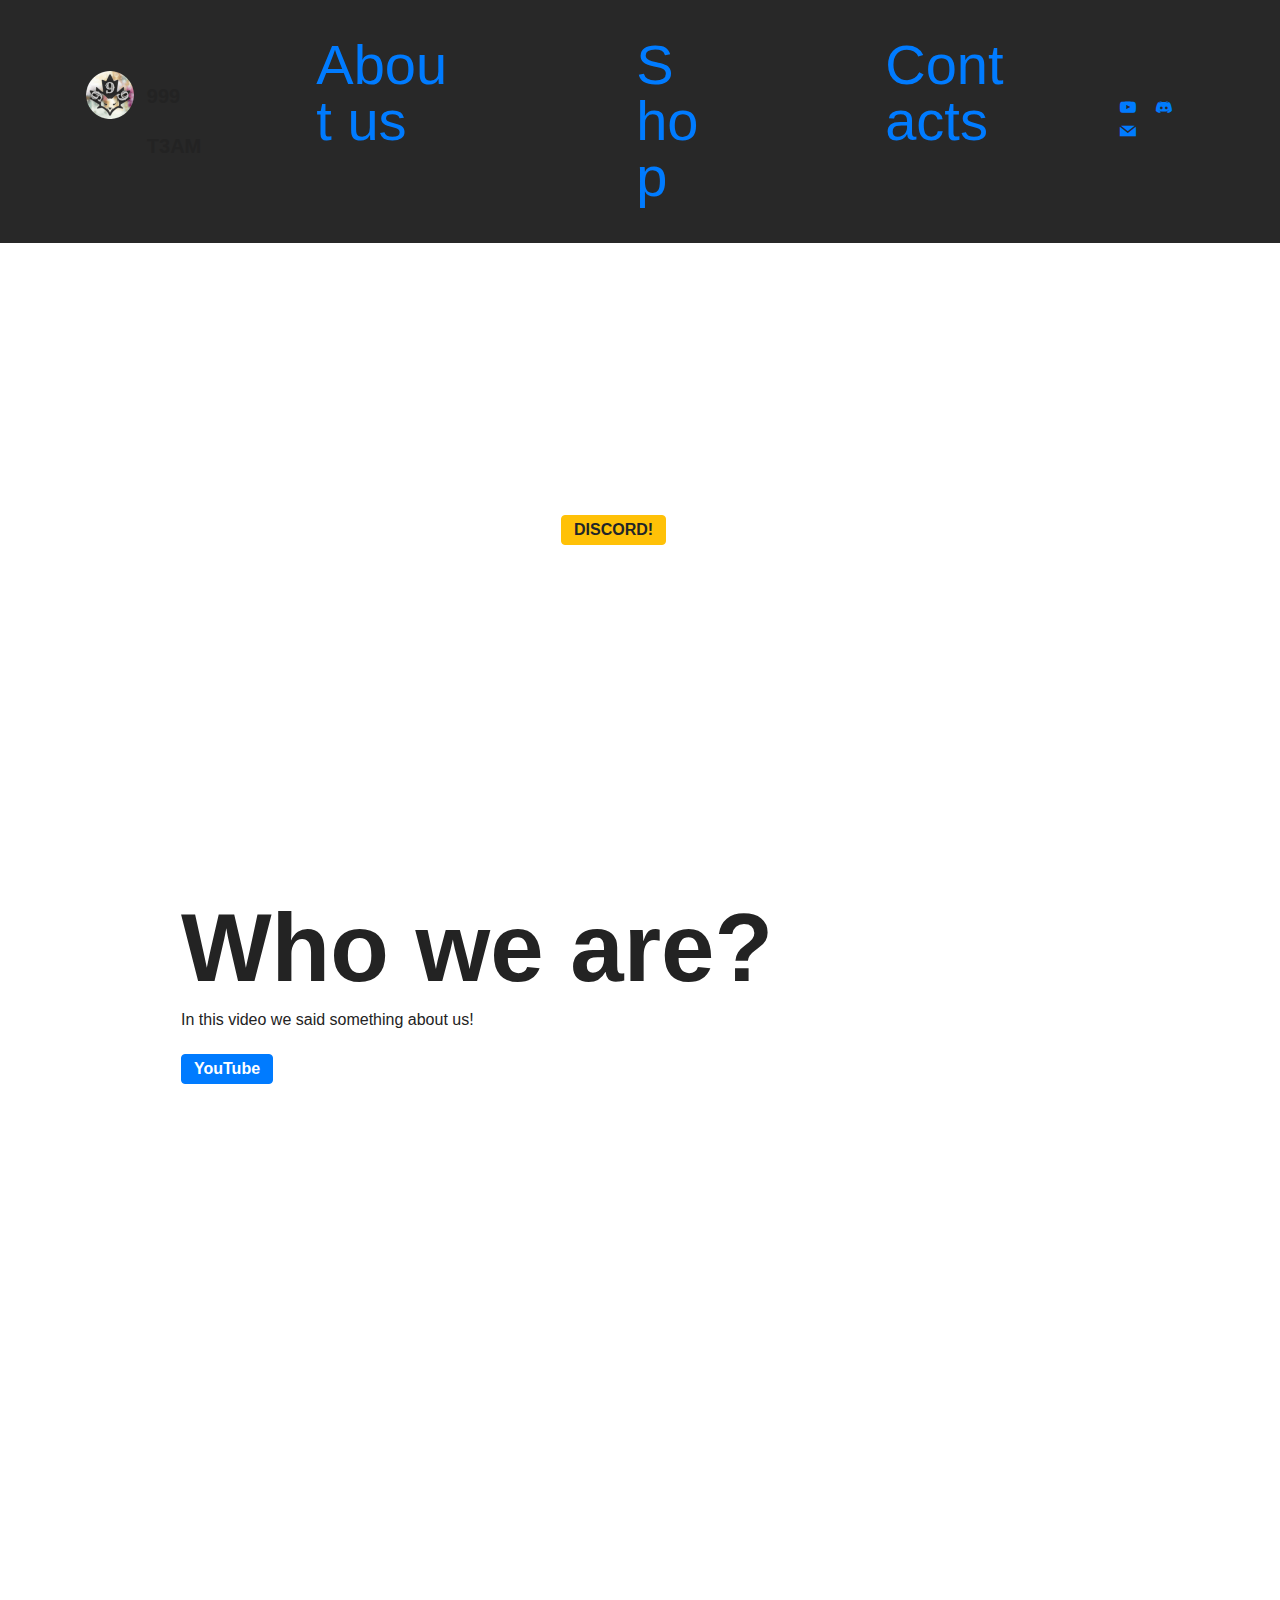
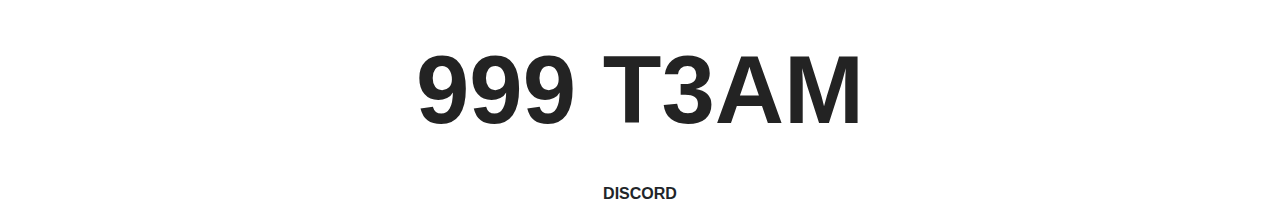
<file: index.html>
<!DOCTYPE html>
<html  >
<head>
  <!-- Site made with Mobirise Website Builder v5.3.10, https://mobirise.com -->
  <meta charset="UTF-8">
  <meta http-equiv="X-UA-Compatible" content="IE=edge">
  <meta name="generator" content="Mobirise v5.3.10, mobirise.com">
  <meta name="viewport" content="width=device-width, initial-scale=1, minimum-scale=1">
  <link rel="shortcut icon" href="assets/images/team-96x96.png" type="image/x-icon">
  <meta name="description" content="">
  
  
  <title>About Us</title>
  <link rel="stylesheet" href="assets/tether/tether.min.css">
  <link rel="stylesheet" href="assets/bootstrap/css/bootstrap.min.css">
  <link rel="stylesheet" href="assets/bootstrap/css/bootstrap-grid.min.css">
  <link rel="stylesheet" href="assets/bootstrap/css/bootstrap-reboot.min.css">
  <link rel="stylesheet" href="assets/dropdown/css/style.css">
  <link rel="stylesheet" href="assets/socicon/css/styles.css">
  <link rel="stylesheet" href="assets/theme/css/style.css">
  <link rel="preload" href="https://fonts.googleapis.com/css?family=Jost:100,200,300,400,500,600,700,800,900,100i,200i,300i,400i,500i,600i,700i,800i,900i&display=swap" as="style" onload="this.onload=null;this.rel='stylesheet'">
  <noscript><link rel="stylesheet" href="https://fonts.googleapis.com/css?family=Jost:100,200,300,400,500,600,700,800,900,100i,200i,300i,400i,500i,600i,700i,800i,900i&display=swap"></noscript>
  <link rel="preload" as="style" href="assets/mobirise/css/mbr-additional.css"><link rel="stylesheet" href="assets/mobirise/css/mbr-additional.css" type="text/css">
  
  
  
  
</head>
<body>
  
  <section class="menu menu3 cid-sDQdWhLEIL" once="menu" id="menu3-p">
    
    <nav class="navbar navbar-dropdown navbar-fixed-top navbar-expand-lg">
        <div class="container">
            <div class="navbar-brand">
                <span class="navbar-logo">
                    <a href="https://mobiri.se">
                        <img src="assets/images/team-96x96.png" alt="Mobirise" style="height: 3rem;">
                    </a>
                </span>
                <span class="navbar-caption-wrap"><a class="navbar-caption text-black display-7" href="https://mobiri.se">999 T3AM</a></span>
            </div>
            <button class="navbar-toggler" type="button" data-toggle="collapse" data-target="#navbarSupportedContent" aria-controls="navbarNavAltMarkup" aria-expanded="false" aria-label="Toggle navigation">
                <div class="hamburger">
                    <span></span>
                    <span></span>
                    <span></span>
                    <span></span>
                </div>
            </button>
            <div class="collapse navbar-collapse" id="navbarSupportedContent">
                <ul class="navbar-nav nav-dropdown nav-right" data-app-modern-menu="true"><li class="nav-item"><a class="nav-link link text-black text-primary display-4" href="index.html" aria-expanded="false">
                            About us</a></li>
                    <li class="nav-item"><a class="nav-link link text-black text-primary display-4" href="page1.html">Shop</a></li>
                    <li class="nav-item"><a class="nav-link link text-black text-primary display-4" href="Contacts.html">Contacts</a>
                    </li></ul>
                <div class="icons-menu">
                    <a class="iconfont-wrapper" href="https://www.youtube.com/channel/UC4TjJob3eeN7d2A5izyaGuw" target="_blank">
                        <span class="p-2 mbr-iconfont socicon-youtube socicon"></span>
                    </a>
                    <a class="iconfont-wrapper" href="https://discord.gg/SF6854SfGe" target="_blank">
                        <span class="p-2 mbr-iconfont socicon-discord socicon"></span>
                    </a>
                    <a class="iconfont-wrapper" href="mailto:999shop.email@gmail.com">
                        <span class="p-2 mbr-iconfont socicon-mail socicon"></span>
                    </a>
                    
                </div>
                
            </div>
        </div>
    </nav>
</section>

<section class="header5 cid-sDQdSiRaVq mbr-fullscreen" id="header5-o">

    

    

    <div class="container">
        <div class="row justify-content-end">
            <div class="col-12 col-lg-7">
                <h1 class="mbr-section-title mbr-fonts-style mbr-white mb-3 display-1"><strong>999 T3AM</strong></h1>
                
                <p class="mbr-text mbr-fonts-style mbr-white display-7">
                    We are a hackers team, We what we only want<br>Join to us</p>
                <div class="mbr-section-btn mt-3"><a class="btn btn-warning display-7" href="https://discord.gg/SF6854SfGe" target="_blank">DISCORD!</a></div>
            </div>
        </div>
    </div>
</section>

<section class="header16 cid-sDQe1QzbNZ" id="header16-q">

    

    

    <div class="container">
        <div class="row justify-content-center">
            <div class="col-12 col-lg-10">
                <h1 class="mbr-section-title mbr-fonts-style mb-3 display-1">
                    <strong>Who we are?</strong></h1>
                <p class="mbr-text mbr-fonts-style display-7">
                    In this video we said something about us!&nbsp;</p>
                <div class="mbr-section-btn mt-3"><a class="btn btn-primary display-4" href="https://www.youtube.com/channel/UC4TjJob3eeN7d2A5izyaGuw" target="_blank">YouTube</a></div>
                <div class="video-wrapper mt-4"><iframe class="mbr-embedded-video" src="https://www.youtube.com/embed/cewxKAu4xiQ?rel=0&amp;amp;showinfo=0&amp;autoplay=0&amp;loop=0" width="1280" height="720" frameborder="0" allowfullscreen></iframe></div>
            </div>
        </div>
    </div>
</section>

<section class="info1 cid-sDQe868YQI" id="info1-u">
    
    
    <div class="align-center container">
        <div class="row justify-content-center">
            <div class="col-12 col-lg-8">
                <h3 class="mbr-section-title mb-4 mbr-fonts-style display-1">
                    <strong>999 T3AM</strong></h3>
                
                <div class="mbr-section-btn"><a class="btn btn-white display-4" href="https://discord.gg/SF6854SfGe">DISCORD</a></div>
            </div>
        </div>
    </div>
</section><script src="assets/web/assets/jquery/jquery.min.js"></script>  <script src="assets/popper/popper.min.js"></script>  <script src="assets/tether/tether.min.js"></script>  <script src="assets/bootstrap/js/bootstrap.min.js"></script>  <script src="assets/smoothscroll/smooth-scroll.js"></script>  <script src="assets/dropdown/js/nav-dropdown.js"></script>  <script src="assets/dropdown/js/navbar-dropdown.js"></script>  <script src="assets/touchswipe/jquery.touch-swipe.min.js"></script>  <script src="assets/playervimeo/vimeo_player.js"></script>  <script src="assets/theme/js/script.js"></script>  
  
  
</body>
</html>
</file>
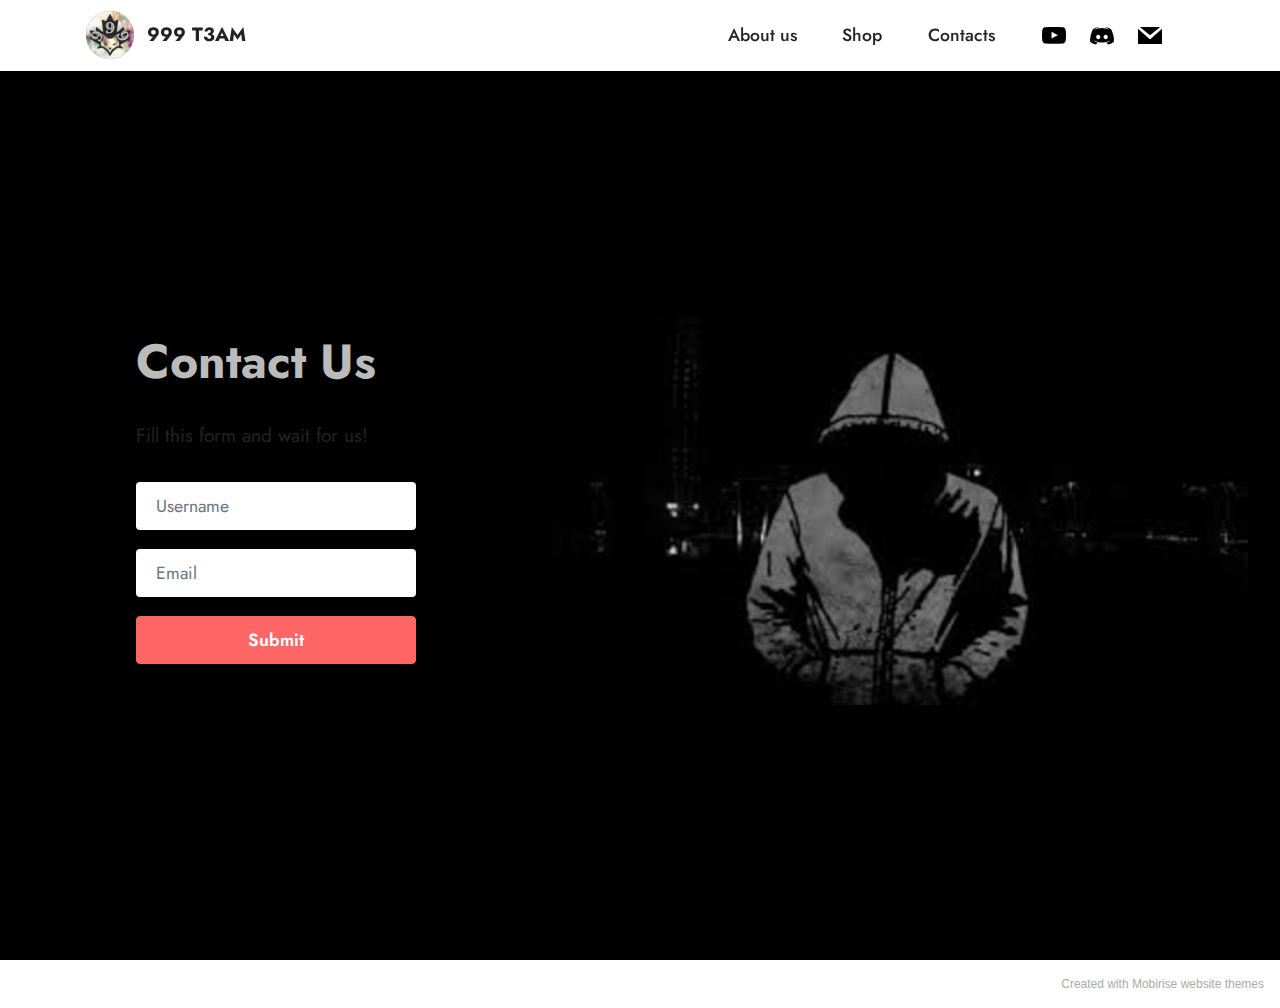
<file: Contacts.html>
<!DOCTYPE html>
<html  >
<head>
  <!-- Site made with Mobirise Website Builder v5.3.10, https://mobirise.com -->
  <meta charset="UTF-8">
  <meta http-equiv="X-UA-Compatible" content="IE=edge">
  <meta name="generator" content="Mobirise v5.3.10, mobirise.com">
  <meta name="viewport" content="width=device-width, initial-scale=1, minimum-scale=1">
  <link rel="shortcut icon" href="assets/images/team-96x96.png" type="image/x-icon">
  <meta name="description" content="Contact with us">
  
  
  <title>Contacts</title>
  <link rel="stylesheet" href="assets/tether/tether.min.css">
  <link rel="stylesheet" href="assets/bootstrap/css/bootstrap.min.css">
  <link rel="stylesheet" href="assets/bootstrap/css/bootstrap-grid.min.css">
  <link rel="stylesheet" href="assets/bootstrap/css/bootstrap-reboot.min.css">
  <link rel="stylesheet" href="assets/dropdown/css/style.css">
  <link rel="stylesheet" href="assets/socicon/css/styles.css">
  <link rel="stylesheet" href="assets/theme/css/style.css">
  <link rel="preload" href="https://fonts.googleapis.com/css?family=Jost:100,200,300,400,500,600,700,800,900,100i,200i,300i,400i,500i,600i,700i,800i,900i&display=swap" as="style" onload="this.onload=null;this.rel='stylesheet'">
  <noscript><link rel="stylesheet" href="https://fonts.googleapis.com/css?family=Jost:100,200,300,400,500,600,700,800,900,100i,200i,300i,400i,500i,600i,700i,800i,900i&display=swap"></noscript>
  <link rel="preload" as="style" href="assets/mobirise/css/mbr-additional.css"><link rel="stylesheet" href="assets/mobirise/css/mbr-additional.css" type="text/css">
  
  
  
  
</head>
<body>
  
  <section class="menu menu3 cid-sDQdWhLEIL" once="menu" id="menu3-14">
    
    <nav class="navbar navbar-dropdown navbar-fixed-top navbar-expand-lg">
        <div class="container">
            <div class="navbar-brand">
                <span class="navbar-logo">
                    <a href="https://mobiri.se">
                        <img src="assets/images/team-96x96.png" alt="Mobirise" style="height: 3rem;">
                    </a>
                </span>
                <span class="navbar-caption-wrap"><a class="navbar-caption text-black display-7" href="https://mobiri.se">999 T3AM</a></span>
            </div>
            <button class="navbar-toggler" type="button" data-toggle="collapse" data-target="#navbarSupportedContent" aria-controls="navbarNavAltMarkup" aria-expanded="false" aria-label="Toggle navigation">
                <div class="hamburger">
                    <span></span>
                    <span></span>
                    <span></span>
                    <span></span>
                </div>
            </button>
            <div class="collapse navbar-collapse" id="navbarSupportedContent">
                <ul class="navbar-nav nav-dropdown nav-right" data-app-modern-menu="true"><li class="nav-item"><a class="nav-link link text-black text-primary display-4" href="index.html" aria-expanded="false">
                            About us</a></li>
                    <li class="nav-item"><a class="nav-link link text-black text-primary display-4" href="page1.html">Shop</a></li>
                    <li class="nav-item"><a class="nav-link link text-black text-primary display-4" href="Contacts.html">Contacts</a>
                    </li></ul>
                <div class="icons-menu">
                    <a class="iconfont-wrapper" href="https://www.youtube.com/channel/UC4TjJob3eeN7d2A5izyaGuw" target="_blank">
                        <span class="p-2 mbr-iconfont socicon-youtube socicon"></span>
                    </a>
                    <a class="iconfont-wrapper" href="https://discord.gg/SF6854SfGe" target="_blank">
                        <span class="p-2 mbr-iconfont socicon-discord socicon"></span>
                    </a>
                    <a class="iconfont-wrapper" href="mailto:999shop.email@gmail.com">
                        <span class="p-2 mbr-iconfont socicon-mail socicon"></span>
                    </a>
                    
                </div>
                
            </div>
        </div>
    </nav>
</section>

<section class="form4 cid-sDQsnFmZGQ mbr-fullscreen" id="form4-18">

    

    

    <div class="container-fluid">
        <div class="row content-wrapper justify-content-center">
            <div class="col-lg-3 offset-lg-1 mbr-form" data-form-type="formoid">
                <form action="https://mobirise.eu/" method="POST" class="mbr-form form-with-styler" data-form-title="Form Name"><input type="hidden" name="email" data-form-email="true" value="NLGiAFO6MtIV26nvYcvPgaLBwUQM0/sVYPxkwOYXQnLkideWNlTx2diE57HM04e+wzAqc1OFvy/lQifkPxUGVsD39aykztfECZw3NXrFrca/iGe9bg4J+1Ps5wriblXb">
                    <div class="row">
                        <div hidden="hidden" data-form-alert="" class="alert alert-success col-12">Thanks for contact</div>
                        <div hidden="hidden" data-form-alert-danger="" class="alert alert-danger col-12">Oops...! some
                            problem!</div>
                    </div>
                    <div class="dragArea row">
                        <div class="col-lg-12 col-md-12 col-sm-12">
                            <h1 class="mbr-section-title mb-4 display-2">
                                <strong>Contact Us</strong>
                            </h1>
                        </div>
                        <div class="col-lg-12 col-md-12 col-sm-12">
                            <p class="mbr-text mbr-fonts-style mb-4 display-7">
                                Fill this form and wait for us!</p>
                        </div>
                        <div class="col-lg-12 col-md col-12 form-group" data-for="name">
                            <input type="text" name="name" placeholder="Username" data-form-field="name" class="form-control" value="" id="name-form4-18">
                        </div>
                        <div class="col-lg-12 col-md col-12 form-group" data-for="email">
                            <input type="email" name="email" placeholder="Email" data-form-field="email" class="form-control" value="" id="email-form4-18">
                        </div>
                        <div class="col-12 col-md-auto mbr-section-btn">
                            <button type="submit" class="btn btn-secondary display-4">Submit</button>
                        </div>
                    </div>
                </form>
            </div>
            <div class="col-lg-7 offset-lg-1 col-12">
                <div class="image-wrapper">
                    <img class="w-100" src="assets/images/hacker-baner-600x336.jpg" alt="">
                </div>
            </div>
        </div>
    </div>
</section><section style="background-color: #fff; font-family: -apple-system, BlinkMacSystemFont, 'Segoe UI', 'Roboto', 'Helvetica Neue', Arial, sans-serif; color:#aaa; font-size:12px; padding: 0; align-items: center; display: flex;"><a href="https://mobirise.site/x" style="flex: 1 1; height: 3rem; padding-left: 1rem;"></a><p style="flex: 0 0 auto; margin:0; padding-right:1rem;">Created with Mobirise <a href="https://mobirise.site/u" style="color:#aaa;">website</a> themes</p></section><script src="assets/web/assets/jquery/jquery.min.js"></script>  <script src="assets/popper/popper.min.js"></script>  <script src="assets/tether/tether.min.js"></script>  <script src="assets/bootstrap/js/bootstrap.min.js"></script>  <script src="assets/smoothscroll/smooth-scroll.js"></script>  <script src="assets/dropdown/js/nav-dropdown.js"></script>  <script src="assets/dropdown/js/navbar-dropdown.js"></script>  <script src="assets/touchswipe/jquery.touch-swipe.min.js"></script>  <script src="assets/theme/js/script.js"></script>  <script src="assets/formoid/formoid.min.js"></script>  
  
  
</body>
</html>
</file>
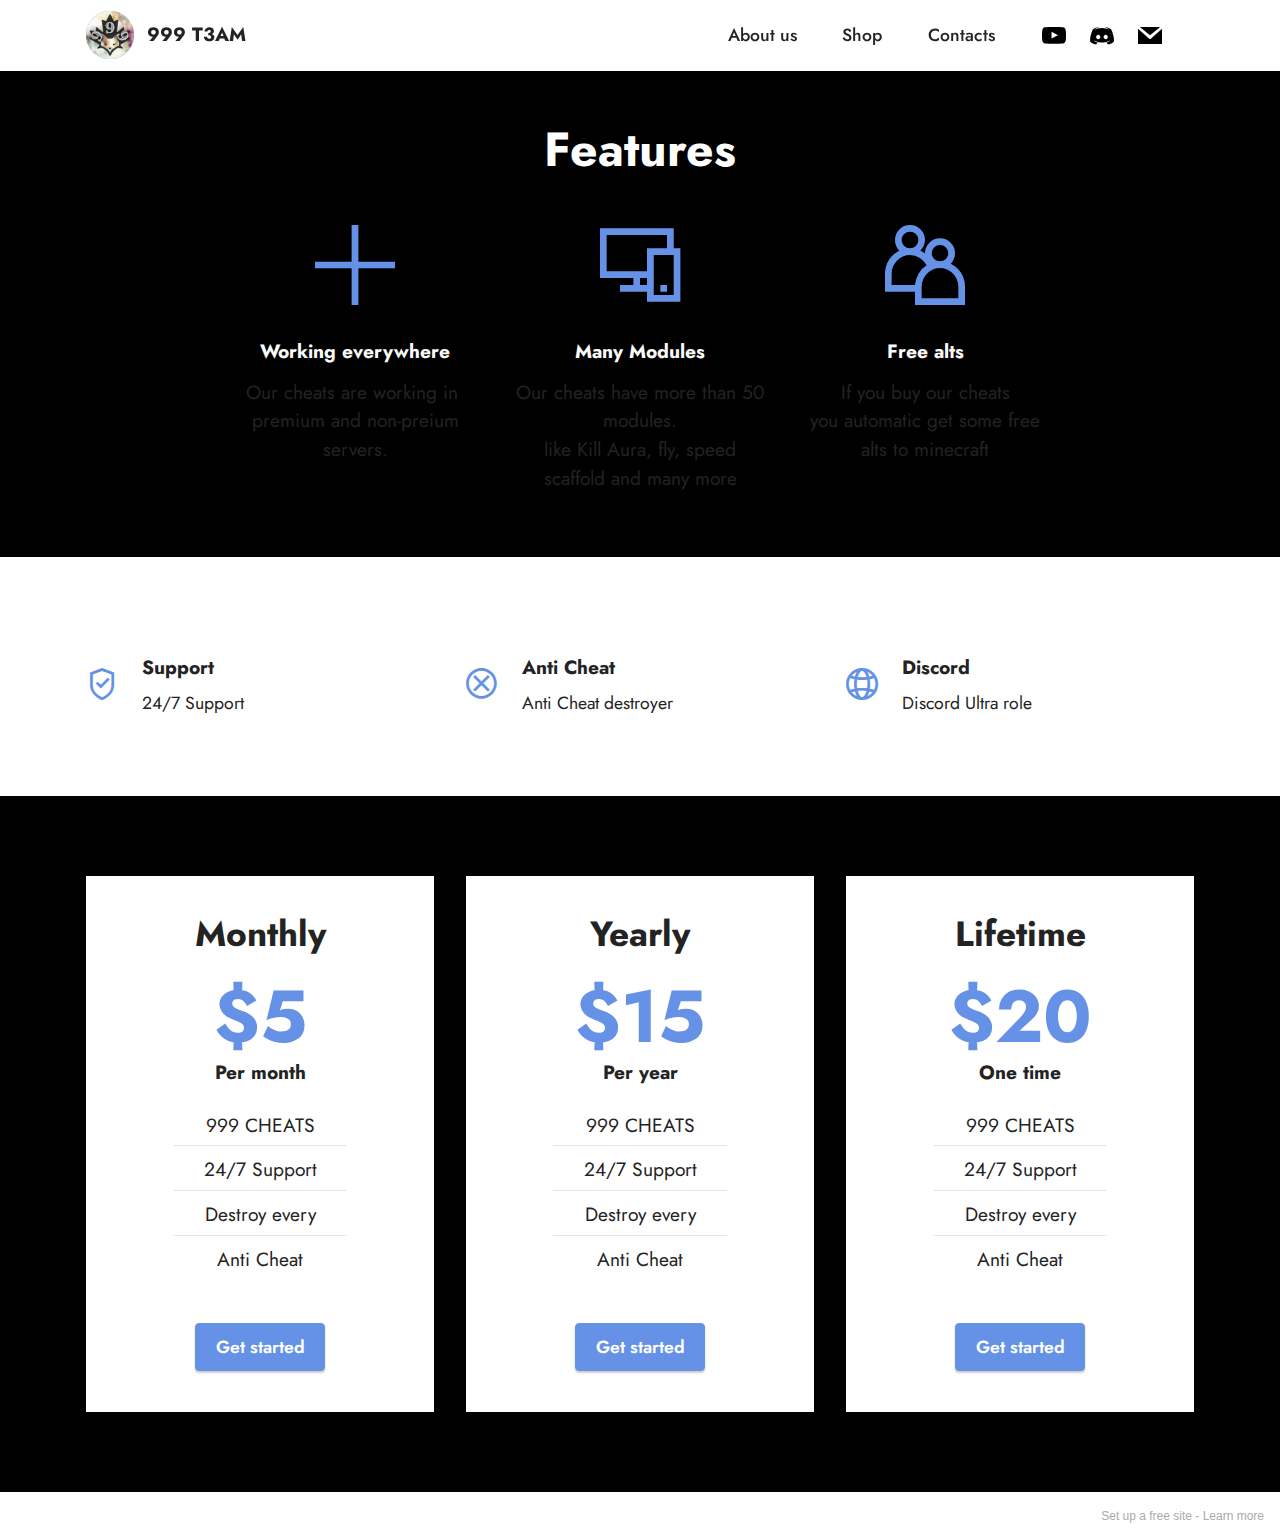
<file: page1.html>
<!DOCTYPE html>
<html  >
<head>
  <!-- Site made with Mobirise Website Builder v5.3.10, https://mobirise.com -->
  <meta charset="UTF-8">
  <meta http-equiv="X-UA-Compatible" content="IE=edge">
  <meta name="generator" content="Mobirise v5.3.10, mobirise.com">
  <meta name="viewport" content="width=device-width, initial-scale=1, minimum-scale=1">
  <link rel="shortcut icon" href="assets/images/team-96x96.png" type="image/x-icon">
  <meta name="description" content="Buy our cheats!!">
  
  
  <title>Price list</title>
  <link rel="stylesheet" href="assets/web/assets/mobirise-icons2/mobirise2.css">
  <link rel="stylesheet" href="assets/tether/tether.min.css">
  <link rel="stylesheet" href="assets/bootstrap/css/bootstrap.min.css">
  <link rel="stylesheet" href="assets/bootstrap/css/bootstrap-grid.min.css">
  <link rel="stylesheet" href="assets/bootstrap/css/bootstrap-reboot.min.css">
  <link rel="stylesheet" href="assets/dropdown/css/style.css">
  <link rel="stylesheet" href="assets/socicon/css/styles.css">
  <link rel="stylesheet" href="assets/theme/css/style.css">
  <link rel="preload" href="https://fonts.googleapis.com/css?family=Jost:100,200,300,400,500,600,700,800,900,100i,200i,300i,400i,500i,600i,700i,800i,900i&display=swap" as="style" onload="this.onload=null;this.rel='stylesheet'">
  <noscript><link rel="stylesheet" href="https://fonts.googleapis.com/css?family=Jost:100,200,300,400,500,600,700,800,900,100i,200i,300i,400i,500i,600i,700i,800i,900i&display=swap"></noscript>
  <link rel="preload" as="style" href="assets/mobirise/css/mbr-additional.css"><link rel="stylesheet" href="assets/mobirise/css/mbr-additional.css" type="text/css">
  
  
  
  
</head>
<body>
  
  <section class="menu menu3 cid-sDQdWhLEIL" once="menu" id="menu3-x">
    
    <nav class="navbar navbar-dropdown navbar-fixed-top navbar-expand-lg">
        <div class="container">
            <div class="navbar-brand">
                <span class="navbar-logo">
                    <a href="https://mobiri.se">
                        <img src="assets/images/team-96x96.png" alt="Mobirise" style="height: 3rem;">
                    </a>
                </span>
                <span class="navbar-caption-wrap"><a class="navbar-caption text-black display-7" href="https://mobiri.se">999 T3AM</a></span>
            </div>
            <button class="navbar-toggler" type="button" data-toggle="collapse" data-target="#navbarSupportedContent" aria-controls="navbarNavAltMarkup" aria-expanded="false" aria-label="Toggle navigation">
                <div class="hamburger">
                    <span></span>
                    <span></span>
                    <span></span>
                    <span></span>
                </div>
            </button>
            <div class="collapse navbar-collapse" id="navbarSupportedContent">
                <ul class="navbar-nav nav-dropdown nav-right" data-app-modern-menu="true"><li class="nav-item"><a class="nav-link link text-black text-primary display-4" href="index.html" aria-expanded="false">
                            About us</a></li>
                    <li class="nav-item"><a class="nav-link link text-black text-primary display-4" href="page1.html">Shop</a></li>
                    <li class="nav-item"><a class="nav-link link text-black text-primary display-4" href="Contacts.html">Contacts</a>
                    </li></ul>
                <div class="icons-menu">
                    <a class="iconfont-wrapper" href="https://www.youtube.com/channel/UC4TjJob3eeN7d2A5izyaGuw" target="_blank">
                        <span class="p-2 mbr-iconfont socicon-youtube socicon"></span>
                    </a>
                    <a class="iconfont-wrapper" href="https://discord.gg/SF6854SfGe" target="_blank">
                        <span class="p-2 mbr-iconfont socicon-discord socicon"></span>
                    </a>
                    <a class="iconfont-wrapper" href="mailto:999shop.email@gmail.com">
                        <span class="p-2 mbr-iconfont socicon-mail socicon"></span>
                    </a>
                    
                </div>
                
            </div>
        </div>
    </nav>
</section>

<section class="features1 cid-sDQjyRVSAj" id="features1-z">
    

    
    <div class="container">
        <div class="row">
            <div class="col-12 col-lg-9">
                <h3 class="mbr-section-title mbr-fonts-style align-center mb-0 display-2">
                    <strong>Features</strong>
                </h3>
                
            </div>
        </div>
        <div class="row">
            <div class="card col-12 col-md-6 col-lg-3">
                <div class="card-wrapper">
                    <div class="card-box align-center">
                        <div class="iconfont-wrapper">
                            <span class="mbr-iconfont mobi-mbri-plus mobi-mbri"></span>
                        </div>
                        <h5 class="card-title mbr-fonts-style display-7"><strong>Working everywhere</strong></h5>
                        <p class="card-text mbr-fonts-style display-7">Our cheats are working in&nbsp;<br>premium and non-preium<br>servers.</p>
                    </div>
                </div>
            </div>
            <div class="card col-12 col-md-6 col-lg-3">
                <div class="card-wrapper">
                    <div class="card-box align-center">
                        <div class="iconfont-wrapper">
                            <span class="mbr-iconfont mobi-mbri-responsive-2 mobi-mbri"></span>
                        </div>
                        <h5 class="card-title mbr-fonts-style display-7"><strong>Many Modules</strong></h5>
                        <p class="card-text mbr-fonts-style display-7">Our cheats have more than 50<br>modules.<br>like Kill Aura, fly, speed<br>scaffold and many more</p>
                    </div>
                </div>
            </div>
            <div class="card col-12 col-md-6 col-lg-3">
                <div class="card-wrapper">
                    <div class="card-box align-center">
                        <div class="iconfont-wrapper">
                            <span class="mbr-iconfont mobi-mbri-users mobi-mbri"></span>
                        </div>
                        <h5 class="card-title mbr-fonts-style display-7"><strong>Free alts</strong></h5>
                        <p class="card-text mbr-fonts-style display-7">If you buy our cheats<br>you automatic get some free<br>alts to minecraft</p>
                    </div>
                </div>
            </div>
            
        </div>
    </div>
</section>

<section class="features14 cid-sDQjCgRJQv" id="features15-12">

    
    
    <div class="container">
        <div class="row justify-content-center">
            <div class="card col-12 col-md-6 col-lg-4">
                <div class="card-wrapper">
                    <span class="mbr-iconfont mobi-mbri-protect mobi-mbri m-auto"></span>
                    <div class="card-box">
                        <h4 class="card-title mbr-fonts-style mb-2 display-7"><strong>Support</strong></h4>
                        <h5 class="card-text mbr-fonts-style display-4">24/7 Support</h5>
                    </div>
                </div>
            </div>
            <div class="card col-12 col-md-6 col-lg-4">
                <div class="card-wrapper">
                    <span class="mbr-iconfont m-auto mobi-mbri-error mobi-mbri"></span>
                    <div class="card-box">
                        <h4 class="card-title mbr-fonts-style mb-2 display-7"><strong>Anti Cheat</strong></h4>
                        <h5 class="card-text mbr-fonts-style display-4">Anti Cheat destroyer</h5>
                    </div>
                </div>
            </div>
            <div class="card col-12 col-md-6 col-lg-4">
                <div class="card-wrapper">
                    <span class="mbr-iconfont m-auto mobi-mbri-globe-2 mobi-mbri"></span>
                    <div class="card-box">
                        <h4 class="card-title mbr-fonts-style mb-2 display-7">
                            <strong>Discord</strong></h4>
                        <h5 class="card-text mbr-fonts-style display-4">Discord Ultra role</h5>
                    </div>

                </div>
            </div>
            
        </div>
    </div>
</section>

<section class="pricing2 cid-sDQjFEentR" id="pricing2-13">
    

    
    <div class="container">
        <div class="row justify-content-center">
            <div class="col-12 col-md-6 align-center col-lg-4">
                <div class="plan">
                    <div class="plan-header">
                        <h6 class="plan-title mbr-fonts-style mb-3 display-5">
                            <strong>Monthly</strong>
                        </h6>
                        <div class="plan-price">
                            <p class="price mbr-fonts-style m-0 display-1"><strong>$5</strong></p>
                            <p class="price-term mbr-fonts-style mb-3 display-7"><strong>Per month</strong>
                            </p>
                        </div>
                    </div>
                    <div class="plan-body">
                        <div class="plan-list mb-4">
                            <ul class="list-group mbr-fonts-style list-group-flush display-7">
                                <li class="list-group-item">999 CHEATS
</li><li class="list-group-item">24/7 Support
</li><li class="list-group-item">Destroy every
</li><li class="list-group-item">Anti Cheat</li>
                            </ul>
                        </div>
                        <div class="mbr-section-btn text-center"><a href="https://www.paypal.com/webapps/hermes?token=67X37085SV0126021&useraction=commit&mfid=1626908359262_82a777d717024#/checkout/login" class="btn btn-primary display-4" target="_blank">Get started</a></div>
                    </div>
                </div>
            </div>
            <div class="col-12 col-md-6 align-center col-lg-4">
                <div class="plan">
                    <div class="plan-header">
                        <h6 class="plan-title mbr-fonts-style mb-3 display-5">
                            <strong>Yearly</strong>
                        </h6>
                        <div class="plan-price">
                            <p class="price mbr-fonts-style m-0 display-1"><strong>$15</strong></p>
                            <p class="price-term mbr-fonts-style mb-3 display-7"><strong>Per year</strong>
                            </p>
                        </div>
                    </div>
                    <div class="plan-body">
                        <div class="plan-list mb-4">
                            <ul class="list-group mbr-fonts-style list-group-flush display-7">
                                <li class="list-group-item">999 CHEATS
</li><li class="list-group-item">24/7 Support
</li><li class="list-group-item">Destroy every
</li><li class="list-group-item">Anti Cheat</li>
                            </ul>
                        </div>
                        <div class="mbr-section-btn text-center"><a href="https://www.paypal.com/cgi-bin/webscr?&cmd=_xclick&business=pieselomikus@gmail.com&currency_code=USD&amount=15&item_name=999%20CHEATS%20Yearly" class="btn btn-primary display-4" target="_blank">Get started</a></div>
                    </div>
                </div>
            </div>
            <div class="col-12 col-md-6 align-center col-lg-4">
                <div class="plan">
                    <div class="plan-header">
                        <h6 class="plan-title mbr-fonts-style mb-3 display-5">
                            <strong>Lifetime</strong>
                        </h6>
                        <div class="plan-price">
                            <p class="price mbr-fonts-style m-0 display-1"><strong>$20</strong></p>
                            <p class="price-term mbr-fonts-style mb-3 display-7"><strong>One time</strong>
                            </p>
                        </div>
                    </div>
                    <div class="plan-body">
                        <div class="plan-list mb-4">
                            <ul class="list-group mbr-fonts-style list-group-flush display-7">
                                <li class="list-group-item">999 CHEATS
</li><li class="list-group-item">24/7 Support
</li><li class="list-group-item">Destroy every
</li><li class="list-group-item">Anti Cheat</li>
                            </ul>
                        </div>
                        <div class="mbr-section-btn text-center"><a href="https://www.paypal.com/webapps/hermes?token=49X9731377016053K&useraction=commit&mfid=1626908429892_4f83efd7eee59" class="btn btn-primary display-4" target="_blank">Get started</a></div>
                    </div>
                </div>
            </div>
            
        </div>
    </div>
</section><section style="background-color: #fff; font-family: -apple-system, BlinkMacSystemFont, 'Segoe UI', 'Roboto', 'Helvetica Neue', Arial, sans-serif; color:#aaa; font-size:12px; padding: 0; align-items: center; display: flex;"><a href="https://mobirise.site/j" style="flex: 1 1; height: 3rem; padding-left: 1rem;"></a><p style="flex: 0 0 auto; margin:0; padding-right:1rem;">Set up a free site - <a href="https://mobirise.site/w" style="color:#aaa;">Learn more</a></p></section><script src="assets/web/assets/jquery/jquery.min.js"></script>  <script src="assets/popper/popper.min.js"></script>  <script src="assets/tether/tether.min.js"></script>  <script src="assets/bootstrap/js/bootstrap.min.js"></script>  <script src="assets/smoothscroll/smooth-scroll.js"></script>  <script src="assets/dropdown/js/nav-dropdown.js"></script>  <script src="assets/dropdown/js/navbar-dropdown.js"></script>  <script src="assets/touchswipe/jquery.touch-swipe.min.js"></script>  <script src="assets/theme/js/script.js"></script>  
  
  
</body>
</html>
</file>
<file: assets/dropdown/css/style.css>
.navbar-dropdown {
  left: 0;
  padding: 0;
  position: absolute;
  right: 0;
  top: 0;
  transition: all 0.45s ease;
  z-index: 1030;
  background: #282828; }
  .navbar-dropdown .navbar-logo {
    margin-right: 0.8rem;
    transition: margin 0.3s ease-in-out;
    vertical-align: middle; }
    .navbar-dropdown .navbar-logo img {
      height: 3.125rem;
      transition: all 0.3s ease-in-out; }
    .navbar-dropdown .navbar-logo.mbr-iconfont {
      font-size: 3.125rem;
      line-height: 3.125rem; }
  .navbar-dropdown .navbar-caption {
    font-weight: 700;
    white-space: normal;
    vertical-align: -4px;
    line-height: 3.125rem !important; }
    .navbar-dropdown .navbar-caption, .navbar-dropdown .navbar-caption:hover {
      color: inherit;
      text-decoration: none; }
  .navbar-dropdown .mbr-iconfont + .navbar-caption {
    vertical-align: -1px; }
  .navbar-dropdown.navbar-fixed-top {
    position: fixed; }
  .navbar-dropdown .navbar-brand span {
    vertical-align: -4px; }
  .navbar-dropdown.bg-color.transparent {
    background: none; }
  .navbar-dropdown.navbar-short .navbar-brand {
    padding: 0.625rem 0; }
    .navbar-dropdown.navbar-short .navbar-brand span {
      vertical-align: -1px; }
  .navbar-dropdown.navbar-short .navbar-caption {
    line-height: 2.375rem !important;
    vertical-align: -2px; }
  .navbar-dropdown.navbar-short .navbar-logo {
    margin-right: 0.5rem; }
    .navbar-dropdown.navbar-short .navbar-logo img {
      height: 2.375rem; }
    .navbar-dropdown.navbar-short .navbar-logo.mbr-iconfont {
      font-size: 2.375rem;
      line-height: 2.375rem; }
  .navbar-dropdown.navbar-short .mbr-table-cell {
    height: 3.625rem; }
  .navbar-dropdown .navbar-close {
    left: 0.6875rem;
    position: fixed;
    top: 0.75rem;
    z-index: 1000; }
  .navbar-dropdown .hamburger-icon {
    content: "";
    display: inline-block;
    vertical-align: middle;
    width: 16px;
    -webkit-box-shadow: 0 -6px 0 1px #282828,0 0 0 1px #282828,0 6px 0 1px #282828;
    -moz-box-shadow: 0 -6px 0 1px #282828,0 0 0 1px #282828,0 6px 0 1px #282828;
    box-shadow: 0 -6px 0 1px #282828,0 0 0 1px #282828,0 6px 0 1px #282828; }

.dropdown-menu .dropdown-toggle[data-toggle="dropdown-submenu"]::after {
  border-bottom: 0.35em solid transparent;
  border-left: 0.35em solid;
  border-right: 0;
  border-top: 0.35em solid transparent;
  margin-left: 0.3rem; }

.dropdown-menu .dropdown-item:focus {
  outline: 0; }

.nav-dropdown {
  font-size: 0.75rem;
  font-weight: 500;
  height: auto !important; }
  .nav-dropdown .nav-btn {
    padding-left: 1rem; }
  .nav-dropdown .link {
    margin: .667em 1.667em;
    font-weight: 500;
    padding: 0;
    transition: color .2s ease-in-out; }
    .nav-dropdown .link.dropdown-toggle {
      margin-right: 2.583em; }
      .nav-dropdown .link.dropdown-toggle::after {
        margin-left: .25rem;
        border-top: 0.35em solid;
        border-right: 0.35em solid transparent;
        border-left: 0.35em solid transparent;
        border-bottom: 0; }
      .nav-dropdown .link.dropdown-toggle[aria-expanded="true"] {
        margin: 0;
        padding: 0.667em 3.263em  0.667em 1.667em; }
  .nav-dropdown .link::after,
  .nav-dropdown .dropdown-item::after {
    color: inherit; }
  .nav-dropdown .btn {
    font-size: 0.75rem;
    font-weight: 700;
    letter-spacing: 0;
    margin-bottom: 0;
    padding-left: 1.25rem;
    padding-right: 1.25rem; }
  .nav-dropdown .dropdown-menu {
    border-radius: 0;
    border: 0;
    left: 0;
    margin: 0;
    padding-bottom: 1.25rem;
    padding-top: 1.25rem;
    position: relative; }
  .nav-dropdown .dropdown-submenu {
    margin-left: 0.125rem;
    top: 0; }
  .nav-dropdown .dropdown-item {
    font-weight: 500;
    line-height: 2;
    padding: 0.3846em 4.615em 0.3846em 1.5385em;
    position: relative;
    transition: color .2s ease-in-out, background-color .2s ease-in-out; }
    .nav-dropdown .dropdown-item::after {
      margin-top: -0.3077em;
      position: absolute;
      right: 1.1538em;
      top: 50%; }
    .nav-dropdown .dropdown-item:focus, .nav-dropdown .dropdown-item:hover {
      background: none; }

@media (max-width: 767px) {
  .nav-dropdown.navbar-toggleable-sm {
    bottom: 0;
    display: none;
    left: 0;
    overflow-x: hidden;
    position: fixed;
    top: 0;
    transform: translateX(-100%);
    -ms-transform: translateX(-100%);
    -webkit-transform: translateX(-100%);
    width: 18.75rem;
    z-index: 999; } }
.nav-dropdown.navbar-toggleable-xl {
  bottom: 0;
  display: none;
  left: 0;
  overflow-x: hidden;
  position: fixed;
  top: 0;
  transform: translateX(-100%);
  -ms-transform: translateX(-100%);
  -webkit-transform: translateX(-100%);
  width: 18.75rem;
  z-index: 999; }

.nav-dropdown-sm {
  display: block !important;
  overflow-x: hidden;
  overflow: auto;
  padding-top: 3.875rem; }
  .nav-dropdown-sm::after {
    content: "";
    display: block;
    height: 3rem;
    width: 100%; }
  .nav-dropdown-sm.collapse.in ~ .navbar-close {
    display: block !important; }
  .nav-dropdown-sm.collapsing, .nav-dropdown-sm.collapse.in {
    transform: translateX(0);
    -ms-transform: translateX(0);
    -webkit-transform: translateX(0);
    transition: all 0.25s ease-out;
    -webkit-transition: all 0.25s ease-out;
    background: #282828; }
  .nav-dropdown-sm.collapsing[aria-expanded="false"] {
    transform: translateX(-100%);
    -ms-transform: translateX(-100%);
    -webkit-transform: translateX(-100%); }
  .nav-dropdown-sm .nav-item {
    display: block;
    margin-left: 0 !important;
    padding-left: 0; }
  .nav-dropdown-sm .link,
  .nav-dropdown-sm .dropdown-item {
    border-top: 1px dotted rgba(255, 255, 255, 0.1);
    font-size: 0.8125rem;
    line-height: 1.6;
    margin: 0 !important;
    padding: 0.875rem 2.4rem 0.875rem 1.5625rem !important;
    position: relative;
    white-space: normal; }
    .nav-dropdown-sm .link:focus, .nav-dropdown-sm .link:hover,
    .nav-dropdown-sm .dropdown-item:focus,
    .nav-dropdown-sm .dropdown-item:hover {
      background: rgba(0, 0, 0, 0.2) !important;
      color: #c0a375; }
  .nav-dropdown-sm .nav-btn {
    position: relative;
    padding: 1.5625rem 1.5625rem 0 1.5625rem; }
    .nav-dropdown-sm .nav-btn::before {
      border-top: 1px dotted rgba(255, 255, 255, 0.1);
      content: "";
      left: 0;
      position: absolute;
      top: 0;
      width: 100%; }
    .nav-dropdown-sm .nav-btn + .nav-btn {
      padding-top: 0.625rem; }
      .nav-dropdown-sm .nav-btn + .nav-btn::before {
        display: none; }
  .nav-dropdown-sm .btn {
    padding: 0.625rem 0; }
  .nav-dropdown-sm .dropdown-toggle[data-toggle="dropdown-submenu"]::after {
    margin-left: .25rem;
    border-top: 0.35em solid;
    border-right: 0.35em solid transparent;
    border-left: 0.35em solid transparent;
    border-bottom: 0; }
  .nav-dropdown-sm .dropdown-toggle[data-toggle="dropdown-submenu"][aria-expanded="true"]::after {
    border-top: 0;
    border-right: 0.35em solid transparent;
    border-left: 0.35em solid transparent;
    border-bottom: 0.35em solid; }
  .nav-dropdown-sm .dropdown-menu {
    margin: 0;
    padding: 0;
    position: relative;
    top: 0;
    left: 0;
    width: 100%;
    border: 0;
    float: none;
    border-radius: 0;
    background: none; }
  .nav-dropdown-sm .dropdown-submenu {
    left: 100%;
    margin-left: 0.125rem;
    margin-top: -1.25rem;
    top: 0; }

.navbar-toggleable-sm .nav-dropdown .dropdown-menu {
  position: absolute; }

.navbar-toggleable-sm .nav-dropdown .dropdown-submenu {
  left: 100%;
  margin-left: 0.125rem;
  margin-top: -1.25rem;
  top: 0; }

.navbar-toggleable-sm.opened .nav-dropdown .dropdown-menu {
  position: relative; }

.navbar-toggleable-sm.opened .nav-dropdown .dropdown-submenu {
  left: 0;
  margin-left: 00rem;
  margin-top: 0rem;
  top: 0; }

.is-builder .nav-dropdown.collapsing {
  transition: none !important; }

/*# sourceMappingURL=style.css.map */
</file>
<file: assets/socicon/css/styles.css>
@charset "UTF-8";

@font-face {
  font-family: 'Socicon';
  src:  url('../fonts/socicon.eot');
  src:  url('../fonts/socicon.eot?#iefix') format('embedded-opentype'),
    url('../fonts/socicon.woff2') format('woff2'),
    url('../fonts/socicon.ttf') format('truetype'),
    url('../fonts/socicon.woff') format('woff'),
    url('../fonts/socicon.svg#socicon') format('svg');
  font-weight: normal;
  font-style: normal;
  font-display: swap;
}

[data-icon]:before {
  font-family: "socicon" !important;
  content: attr(data-icon);
  font-style: normal !important;
  font-weight: normal !important;
  font-variant: normal !important;
  text-transform: none !important;
  speak: none;
  line-height: 1;
  -webkit-font-smoothing: antialiased;
  -moz-osx-font-smoothing: grayscale;
}

[class^="socicon-"], [class*=" socicon-"] {
  /* use !important to prevent issues with browser extensions that change fonts */
  font-family: 'Socicon' !important;
  speak: none;
  font-style: normal;
  font-weight: normal;
  font-variant: normal;
  text-transform: none;
  line-height: 1;

  /* Better Font Rendering =========== */
  -webkit-font-smoothing: antialiased;
  -moz-osx-font-smoothing: grayscale;
}

.socicon-eitaa:before {
  content: "\e97c";
}
.socicon-soroush:before {
  content: "\e97d";
}
.socicon-bale:before {
  content: "\e97e";
}
.socicon-zazzle:before {
  content: "\e97b";
}
.socicon-society6:before {
  content: "\e97a";
}
.socicon-redbubble:before {
  content: "\e979";
}
.socicon-avvo:before {
  content: "\e978";
}
.socicon-stitcher:before {
  content: "\e977";
}
.socicon-googlehangouts:before {
  content: "\e974";
}
.socicon-dlive:before {
  content: "\e975";
}
.socicon-vsco:before {
  content: "\e976";
}
.socicon-flipboard:before {
  content: "\e973";
}
.socicon-ubuntu:before {
  content: "\e958";
}
.socicon-artstation:before {
  content: "\e959";
}
.socicon-invision:before {
  content: "\e95a";
}
.socicon-torial:before {
  content: "\e95b";
}
.socicon-collectorz:before {
  content: "\e95c";
}
.socicon-seenthis:before {
  content: "\e95d";
}
.socicon-googleplaymusic:before {
  content: "\e95e";
}
.socicon-debian:before {
  content: "\e95f";
}
.socicon-filmfreeway:before {
  content: "\e960";
}
.socicon-gnome:before {
  content: "\e961";
}
.socicon-itchio:before {
  content: "\e962";
}
.socicon-jamendo:before {
  content: "\e963";
}
.socicon-mix:before {
  content: "\e964";
}
.socicon-sharepoint:before {
  content: "\e965";
}
.socicon-tinder:before {
  content: "\e966";
}
.socicon-windguru:before {
  content: "\e967";
}
.socicon-cdbaby:before {
  content: "\e968";
}
.socicon-elementaryos:before {
  content: "\e969";
}
.socicon-stage32:before {
  content: "\e96a";
}
.socicon-tiktok:before {
  content: "\e96b";
}
.socicon-gitter:before {
  content: "\e96c";
}
.socicon-letterboxd:before {
  content: "\e96d";
}
.socicon-threema:before {
  content: "\e96e";
}
.socicon-splice:before {
  content: "\e96f";
}
.socicon-metapop:before {
  content: "\e970";
}
.socicon-naver:before {
  content: "\e971";
}
.socicon-remote:before {
  content: "\e972";
}
.socicon-internet:before {
  content: "\e957";
}
.socicon-moddb:before {
  content: "\e94b";
}
.socicon-indiedb:before {
  content: "\e94c";
}
.socicon-traxsource:before {
  content: "\e94d";
}
.socicon-gamefor:before {
  content: "\e94e";
}
.socicon-pixiv:before {
  content: "\e94f";
}
.socicon-myanimelist:before {
  content: "\e950";
}
.socicon-blackberry:before {
  content: "\e951";
}
.socicon-wickr:before {
  content: "\e952";
}
.socicon-spip:before {
  content: "\e953";
}
.socicon-napster:before {
  content: "\e954";
}
.socicon-beatport:before {
  content: "\e955";
}
.socicon-hackerone:before {
  content: "\e956";
}
.socicon-hackernews:before {
  content: "\e946";
}
.socicon-smashwords:before {
  content: "\e947";
}
.socicon-kobo:before {
  content: "\e948";
}
.socicon-bookbub:before {
  content: "\e949";
}
.socicon-mailru:before {
  content: "\e94a";
}
.socicon-gitlab:before {
  content: "\e945";
}
.socicon-instructables:before {
  content: "\e944";
}
.socicon-portfolio:before {
  content: "\e943";
}
.socicon-codered:before {
  content: "\e940";
}
.socicon-origin:before {
  content: "\e941";
}
.socicon-nextdoor:before {
  content: "\e942";
}
.socicon-udemy:before {
  content: "\e93f";
}
.socicon-livemaster:before {
  content: "\e93e";
}
.socicon-crunchbase:before {
  content: "\e93b";
}
.socicon-homefy:before {
  content: "\e93c";
}
.socicon-calendly:before {
  content: "\e93d";
}
.socicon-realtor:before {
  content: "\e90f";
}
.socicon-tidal:before {
  content: "\e910";
}
.socicon-qobuz:before {
  content: "\e911";
}
.socicon-natgeo:before {
  content: "\e912";
}
.socicon-mastodon:before {
  content: "\e913";
}
.socicon-unsplash:before {
  content: "\e914";
}
.socicon-homeadvisor:before {
  content: "\e915";
}
.socicon-angieslist:before {
  content: "\e916";
}
.socicon-codepen:before {
  content: "\e917";
}
.socicon-slack:before {
  content: "\e918";
}
.socicon-openaigym:before {
  content: "\e919";
}
.socicon-logmein:before {
  content: "\e91a";
}
.socicon-fiverr:before {
  content: "\e91b";
}
.socicon-gotomeeting:before {
  content: "\e91c";
}
.socicon-aliexpress:before {
  content: "\e91d";
}
.socicon-guru:before {
  content: "\e91e";
}
.socicon-appstore:before {
  content: "\e91f";
}
.socicon-homes:before {
  content: "\e920";
}
.socicon-zoom:before {
  content: "\e921";
}
.socicon-alibaba:before {
  content: "\e922";
}
.socicon-craigslist:before {
  content: "\e923";
}
.socicon-wix:before {
  content: "\e924";
}
.socicon-redfin:before {
  content: "\e925";
}
.socicon-googlecalendar:before {
  content: "\e926";
}
.socicon-shopify:before {
  content: "\e927";
}
.socicon-freelancer:before {
  content: "\e928";
}
.socicon-seedrs:before {
  content: "\e929";
}
.socicon-bing:before {
  content: "\e92a";
}
.socicon-doodle:before {
  content: "\e92b";
}
.socicon-bonanza:before {
  content: "\e92c";
}
.socicon-squarespace:before {
  content: "\e92d";
}
.socicon-toptal:before {
  content: "\e92e";
}
.socicon-gust:before {
  content: "\e92f";
}
.socicon-ask:before {
  content: "\e930";
}
.socicon-trulia:before {
  content: "\e931";
}
.socicon-loomly:before {
  content: "\e932";
}
.socicon-ghost:before {
  content: "\e933";
}
.socicon-upwork:before {
  content: "\e934";
}
.socicon-fundable:before {
  content: "\e935";
}
.socicon-booking:before {
  content: "\e936";
}
.socicon-googlemaps:before {
  content: "\e937";
}
.socicon-zillow:before {
  content: "\e938";
}
.socicon-niconico:before {
  content: "\e939";
}
.socicon-toneden:before {
  content: "\e93a";
}
.socicon-augment:before {
  content: "\e908";
}
.socicon-bitbucket:before {
  content: "\e909";
}
.socicon-fyuse:before {
  content: "\e90a";
}
.socicon-yt-gaming:before {
  content: "\e90b";
}
.socicon-sketchfab:before {
  content: "\e90c";
}
.socicon-mobcrush:before {
  content: "\e90d";
}
.socicon-microsoft:before {
  content: "\e90e";
}
.socicon-pandora:before {
  content: "\e907";
}
.socicon-messenger:before {
  content: "\e906";
}
.socicon-gamewisp:before {
  content: "\e905";
}
.socicon-bloglovin:before {
  content: "\e904";
}
.socicon-tunein:before {
  content: "\e903";
}
.socicon-gamejolt:before {
  content: "\e901";
}
.socicon-trello:before {
  content: "\e902";
}
.socicon-spreadshirt:before {
  content: "\e900";
}
.socicon-500px:before {
  content: "\e000";
}
.socicon-8tracks:before {
  content: "\e001";
}
.socicon-airbnb:before {
  content: "\e002";
}
.socicon-alliance:before {
  content: "\e003";
}
.socicon-amazon:before {
  content: "\e004";
}
.socicon-amplement:before {
  content: "\e005";
}
.socicon-android:before {
  content: "\e006";
}
.socicon-angellist:before {
  content: "\e007";
}
.socicon-apple:before {
  content: "\e008";
}
.socicon-appnet:before {
  content: "\e009";
}
.socicon-baidu:before {
  content: "\e00a";
}
.socicon-bandcamp:before {
  content: "\e00b";
}
.socicon-battlenet:before {
  content: "\e00c";
}
.socicon-mixer:before {
  content: "\e00d";
}
.socicon-bebee:before {
  content: "\e00e";
}
.socicon-bebo:before {
  content: "\e00f";
}
.socicon-behance:before {
  content: "\e010";
}
.socicon-blizzard:before {
  content: "\e011";
}
.socicon-blogger:before {
  content: "\e012";
}
.socicon-buffer:before {
  content: "\e013";
}
.socicon-chrome:before {
  content: "\e014";
}
.socicon-coderwall:before {
  content: "\e015";
}
.socicon-curse:before {
  content: "\e016";
}
.socicon-dailymotion:before {
  content: "\e017";
}
.socicon-deezer:before {
  content: "\e018";
}
.socicon-delicious:before {
  content: "\e019";
}
.socicon-deviantart:before {
  content: "\e01a";
}
.socicon-diablo:before {
  content: "\e01b";
}
.socicon-digg:before {
  content: "\e01c";
}
.socicon-discord:before {
  content: "\e01d";
}
.socicon-disqus:before {
  content: "\e01e";
}
.socicon-douban:before {
  content: "\e01f";
}
.socicon-draugiem:before {
  content: "\e020";
}
.socicon-dribbble:before {
  content: "\e021";
}
.socicon-drupal:before {
  content: "\e022";
}
.socicon-ebay:before {
  content: "\e023";
}
.socicon-ello:before {
  content: "\e024";
}
.socicon-endomodo:before {
  content: "\e025";
}
.socicon-envato:before {
  content: "\e026";
}
.socicon-etsy:before {
  content: "\e027";
}
.socicon-facebook:before {
  content: "\e028";
}
.socicon-feedburner:before {
  content: "\e029";
}
.socicon-filmweb:before {
  content: "\e02a";
}
.socicon-firefox:before {
  content: "\e02b";
}
.socicon-flattr:before {
  content: "\e02c";
}
.socicon-flickr:before {
  content: "\e02d";
}
.socicon-formulr:before {
  content: "\e02e";
}
.socicon-forrst:before {
  content: "\e02f";
}
.socicon-foursquare:before {
  content: "\e030";
}
.socicon-friendfeed:before {
  content: "\e031";
}
.socicon-github:before {
  content: "\e032";
}
.socicon-goodreads:before {
  content: "\e033";
}
.socicon-google:before {
  content: "\e034";
}
.socicon-googlescholar:before {
  content: "\e035";
}
.socicon-googlegroups:before {
  content: "\e036";
}
.socicon-googlephotos:before {
  content: "\e037";
}
.socicon-googleplus:before {
  content: "\e038";
}
.socicon-grooveshark:before {
  content: "\e039";
}
.socicon-hackerrank:before {
  content: "\e03a";
}
.socicon-hearthstone:before {
  content: "\e03b";
}
.socicon-hellocoton:before {
  content: "\e03c";
}
.socicon-heroes:before {
  content: "\e03d";
}
.socicon-smashcast:before {
  content: "\e03e";
}
.socicon-horde:before {
  content: "\e03f";
}
.socicon-houzz:before {
  content: "\e040";
}
.socicon-icq:before {
  content: "\e041";
}
.socicon-identica:before {
  content: "\e042";
}
.socicon-imdb:before {
  content: "\e043";
}
.socicon-instagram:before {
  content: "\e044";
}
.socicon-issuu:before {
  content: "\e045";
}
.socicon-istock:before {
  content: "\e046";
}
.socicon-itunes:before {
  content: "\e047";
}
.socicon-keybase:before {
  content: "\e048";
}
.socicon-lanyrd:before {
  content: "\e049";
}
.socicon-lastfm:before {
  content: "\e04a";
}
.socicon-line:before {
  content: "\e04b";
}
.socicon-linkedin:before {
  content: "\e04c";
}
.socicon-livejournal:before {
  content: "\e04d";
}
.socicon-lyft:before {
  content: "\e04e";
}
.socicon-macos:before {
  content: "\e04f";
}
.socicon-mail:before {
  content: "\e050";
}
.socicon-medium:before {
  content: "\e051";
}
.socicon-meetup:before {
  content: "\e052";
}
.socicon-mixcloud:before {
  content: "\e053";
}
.socicon-modelmayhem:before {
  content: "\e054";
}
.socicon-mumble:before {
  content: "\e055";
}
.socicon-myspace:before {
  content: "\e056";
}
.socicon-newsvine:before {
  content: "\e057";
}
.socicon-nintendo:before {
  content: "\e058";
}
.socicon-npm:before {
  content: "\e059";
}
.socicon-odnoklassniki:before {
  content: "\e05a";
}
.socicon-openid:before {
  content: "\e05b";
}
.socicon-opera:before {
  content: "\e05c";
}
.socicon-outlook:before {
  content: "\e05d";
}
.socicon-overwatch:before {
  content: "\e05e";
}
.socicon-patreon:before {
  content: "\e05f";
}
.socicon-paypal:before {
  content: "\e060";
}
.socicon-periscope:before {
  content: "\e061";
}
.socicon-persona:before {
  content: "\e062";
}
.socicon-pinterest:before {
  content: "\e063";
}
.socicon-play:before {
  content: "\e064";
}
.socicon-player:before {
  content: "\e065";
}
.socicon-playstation:before {
  content: "\e066";
}
.socicon-pocket:before {
  content: "\e067";
}
.socicon-qq:before {
  content: "\e068";
}
.socicon-quora:before {
  content: "\e069";
}
.socicon-raidcall:before {
  content: "\e06a";
}
.socicon-ravelry:before {
  content: "\e06b";
}
.socicon-reddit:before {
  content: "\e06c";
}
.socicon-renren:before {
  content: "\e06d";
}
.socicon-researchgate:before {
  content: "\e06e";
}
.socicon-residentadvisor:before {
  content: "\e06f";
}
.socicon-reverbnation:before {
  content: "\e070";
}
.socicon-rss:before {
  content: "\e071";
}
.socicon-sharethis:before {
  content: "\e072";
}
.socicon-skype:before {
  content: "\e073";
}
.socicon-slideshare:before {
  content: "\e074";
}
.socicon-smugmug:before {
  content: "\e075";
}
.socicon-snapchat:before {
  content: "\e076";
}
.socicon-songkick:before {
  content: "\e077";
}
.socicon-soundcloud:before {
  content: "\e078";
}
.socicon-spotify:before {
  content: "\e079";
}
.socicon-stackexchange:before {
  content: "\e07a";
}
.socicon-stackoverflow:before {
  content: "\e07b";
}
.socicon-starcraft:before {
  content: "\e07c";
}
.socicon-stayfriends:before {
  content: "\e07d";
}
.socicon-steam:before {
  content: "\e07e";
}
.socicon-storehouse:before {
  content: "\e07f";
}
.socicon-strava:before {
  content: "\e080";
}
.socicon-streamjar:before {
  content: "\e081";
}
.socicon-stumbleupon:before {
  content: "\e082";
}
.socicon-swarm:before {
  content: "\e083";
}
.socicon-teamspeak:before {
  content: "\e084";
}
.socicon-teamviewer:before {
  content: "\e085";
}
.socicon-technorati:before {
  content: "\e086";
}
.socicon-telegram:before {
  content: "\e087";
}
.socicon-tripadvisor:before {
  content: "\e088";
}
.socicon-tripit:before {
  content: "\e089";
}
.socicon-triplej:before {
  content: "\e08a";
}
.socicon-tumblr:before {
  content: "\e08b";
}
.socicon-twitch:before {
  content: "\e08c";
}
.socicon-twitter:before {
  content: "\e08d";
}
.socicon-uber:before {
  content: "\e08e";
}
.socicon-ventrilo:before {
  content: "\e08f";
}
.socicon-viadeo:before {
  content: "\e090";
}
.socicon-viber:before {
  content: "\e091";
}
.socicon-viewbug:before {
  content: "\e092";
}
.socicon-vimeo:before {
  content: "\e093";
}
.socicon-vine:before {
  content: "\e094";
}
.socicon-vkontakte:before {
  content: "\e095";
}
.socicon-warcraft:before {
  content: "\e096";
}
.socicon-wechat:before {
  content: "\e097";
}
.socicon-weibo:before {
  content: "\e098";
}
.socicon-whatsapp:before {
  content: "\e099";
}
.socicon-wikipedia:before {
  content: "\e09a";
}
.socicon-windows:before {
  content: "\e09b";
}
.socicon-wordpress:before {
  content: "\e09c";
}
.socicon-wykop:before {
  content: "\e09d";
}
.socicon-xbox:before {
  content: "\e09e";
}
.socicon-xing:before {
  content: "\e09f";
}
.socicon-yahoo:before {
  content: "\e0a0";
}
.socicon-yammer:before {
  content: "\e0a1";
}
.socicon-yandex:before {
  content: "\e0a2";
}
.socicon-yelp:before {
  content: "\e0a3";
}
.socicon-younow:before {
  content: "\e0a4";
}
.socicon-youtube:before {
  content: "\e0a5";
}
.socicon-zapier:before {
  content: "\e0a6";
}
.socicon-zerply:before {
  content: "\e0a7";
}
.socicon-zomato:before {
  content: "\e0a8";
}
.socicon-zynga:before {
  content: "\e0a9";
}
</file>
<file: assets/theme/css/style.css>
@charset "UTF-8";
section {
  background-color: #ffffff;
}

body {
  font-style: normal;
  line-height: 1.5;
  font-weight: 400;
  color: #232323;
  position: relative;
}

section,
.container,
.container-fluid {
  position: relative;
  word-wrap: break-word;
}

a.mbr-iconfont:hover {
  text-decoration: none;
}

.article .lead p,
.article .lead ul,
.article .lead ol,
.article .lead pre,
.article .lead blockquote {
  margin-bottom: 0;
}

a {
  font-style: normal;
  font-weight: 400;
  cursor: pointer;
}
a, a:hover {
  text-decoration: none;
}

.mbr-section-title {
  font-style: normal;
  line-height: 1.3;
}

.mbr-section-subtitle {
  line-height: 1.3;
}

.mbr-text {
  font-style: normal;
  line-height: 1.7;
}

h1,
h2,
h3,
h4,
h5,
h6,
.display-1,
.display-2,
.display-4,
.display-5,
.display-7,
span,
p,
a {
  line-height: 1;
  word-break: break-word;
  word-wrap: break-word;
  font-weight: 400;
}

b,
strong {
  font-weight: bold;
}

input:-webkit-autofill, input:-webkit-autofill:hover, input:-webkit-autofill:focus, input:-webkit-autofill:active {
  transition-delay: 9999s;
  -webkit-transition-property: background-color, color;
  transition-property: background-color, color;
}

textarea[type=hidden] {
  display: none;
}

section {
  background-position: 50% 50%;
  background-repeat: no-repeat;
  background-size: cover;
}
section .mbr-background-video,
section .mbr-background-video-preview {
  position: absolute;
  bottom: 0;
  left: 0;
  right: 0;
  top: 0;
}

.hidden {
  visibility: hidden;
}

.mbr-z-index20 {
  z-index: 20;
}

/*! Base colors */
.mbr-white {
  color: #ffffff;
}

.mbr-black {
  color: #111111;
}

.mbr-bg-white {
  background-color: #ffffff;
}

.mbr-bg-black {
  background-color: #000000;
}

/*! Text-aligns */
.align-left {
  text-align: left;
}

.align-center {
  text-align: center;
}

.align-right {
  text-align: right;
}

/*! Font-weight  */
.mbr-light {
  font-weight: 300;
}

.mbr-regular {
  font-weight: 400;
}

.mbr-semibold {
  font-weight: 500;
}

.mbr-bold {
  font-weight: 700;
}

/*! Media  */
.media-content {
  flex-basis: 100%;
}

.media-container-row {
  display: flex;
  flex-direction: row;
  flex-wrap: wrap;
  justify-content: center;
  align-content: center;
  align-items: start;
}
.media-container-row .media-size-item {
  width: 400px;
}

.media-container-column {
  display: flex;
  flex-direction: column;
  flex-wrap: wrap;
  justify-content: center;
  align-content: center;
  align-items: stretch;
}
.media-container-column > * {
  width: 100%;
}

@media (min-width: 992px) {
  .media-container-row {
    flex-wrap: nowrap;
  }
}
figure {
  margin-bottom: 0;
  overflow: hidden;
}

figure[mbr-media-size] {
  transition: width 0.1s;
}

img,
iframe {
  display: block;
  width: 100%;
}

.card {
  background-color: transparent;
  border: none;
}

.card-box {
  width: 100%;
}

.card-img {
  text-align: center;
  flex-shrink: 0;
  -webkit-flex-shrink: 0;
}

.media {
  max-width: 100%;
  margin: 0 auto;
}

.mbr-figure {
  align-self: center;
}

.media-container > div {
  max-width: 100%;
}

.mbr-figure img,
.card-img img {
  width: 100%;
}

@media (max-width: 991px) {
  .media-size-item {
    width: auto !important;
  }

  .media {
    width: auto;
  }

  .mbr-figure {
    width: 100% !important;
  }
}
/*! Buttons */
.mbr-section-btn {
  margin-left: -0.6rem;
  margin-right: -0.6rem;
  font-size: 0;
}

.btn {
  font-weight: 600;
  border-width: 1px;
  font-style: normal;
  margin: 0.6rem 0.6rem;
  white-space: normal;
  transition: all 0.2s ease-in-out;
  display: inline-flex;
  align-items: center;
  justify-content: center;
  word-break: break-word;
}

.btn-sm {
  font-weight: 600;
  letter-spacing: 0px;
  transition: all 0.3s ease-in-out;
}

.btn-md {
  font-weight: 600;
  letter-spacing: 0px;
  transition: all 0.3s ease-in-out;
}

.btn-lg {
  font-weight: 600;
  letter-spacing: 0px;
  transition: all 0.3s ease-in-out;
}

.btn-form {
  margin: 0;
}
.btn-form:hover {
  cursor: pointer;
}

nav .mbr-section-btn {
  margin-left: 0rem;
  margin-right: 0rem;
}

/*! Btn icon margin */
.btn .mbr-iconfont,
.btn.btn-sm .mbr-iconfont {
  order: 1;
  cursor: pointer;
  margin-left: 0.5rem;
  vertical-align: sub;
}

.btn.btn-md .mbr-iconfont,
.btn.btn-md .mbr-iconfont {
  margin-left: 0.8rem;
}

.mbr-regular {
  font-weight: 400;
}

.mbr-semibold {
  font-weight: 500;
}

.mbr-bold {
  font-weight: 700;
}

[type=submit] {
  -webkit-appearance: none;
}

/*! Full-screen */
.mbr-fullscreen .mbr-overlay {
  min-height: 100vh;
}

.mbr-fullscreen {
  display: flex;
  display: -moz-flex;
  display: -ms-flex;
  display: -o-flex;
  align-items: center;
  min-height: 100vh;
  padding-top: 3rem;
  padding-bottom: 3rem;
}

/*! Map */
.map {
  height: 25rem;
  position: relative;
}
.map iframe {
  width: 100%;
  height: 100%;
}

/*! Scroll to top arrow */
.mbr-arrow-up {
  bottom: 25px;
  right: 90px;
  position: fixed;
  text-align: right;
  z-index: 5000;
  color: #ffffff;
  font-size: 22px;
}

.mbr-arrow-up a {
  background: rgba(0, 0, 0, 0.2);
  border-radius: 50%;
  color: #fff;
  display: inline-block;
  height: 60px;
  width: 60px;
  border: 2px solid #fff;
  outline-style: none !important;
  position: relative;
  text-decoration: none;
  transition: all 0.3s ease-in-out;
  cursor: pointer;
  text-align: center;
}
.mbr-arrow-up a:hover {
  background-color: rgba(0, 0, 0, 0.4);
}
.mbr-arrow-up a i {
  line-height: 60px;
}

.mbr-arrow-up-icon {
  display: block;
  color: #fff;
}

.mbr-arrow-up-icon::before {
  content: "›";
  display: inline-block;
  font-family: serif;
  font-size: 22px;
  line-height: 1;
  font-style: normal;
  position: relative;
  top: 6px;
  left: -4px;
  transform: rotate(-90deg);
}

/*! Arrow Down */
.mbr-arrow {
  position: absolute;
  bottom: 45px;
  left: 50%;
  width: 60px;
  height: 60px;
  cursor: pointer;
  background-color: rgba(80, 80, 80, 0.5);
  border-radius: 50%;
  transform: translateX(-50%);
}
@media (max-width: 767px) {
  .mbr-arrow {
    display: none;
  }
}
.mbr-arrow > a {
  display: inline-block;
  text-decoration: none;
  outline-style: none;
  -webkit-animation: arrowdown 1.7s ease-in-out infinite;
          animation: arrowdown 1.7s ease-in-out infinite;
  color: #ffffff;
}
.mbr-arrow > a > i {
  position: absolute;
  top: -2px;
  left: 15px;
  font-size: 2rem;
}

#scrollToTop a i::before {
  content: "";
  position: absolute;
  display: block;
  border-bottom: 2.5px solid #fff;
  border-left: 2.5px solid #fff;
  width: 27.8%;
  height: 27.8%;
  left: 50%;
  top: 51%;
  transform: translateY(-30%) translateX(-50%) rotate(135deg);
}

@keyframes arrowdown {
  0% {
    transform: translateY(0px);
  }
  50% {
    transform: translateY(-5px);
  }
  100% {
    transform: translateY(0px);
  }
}
@-webkit-keyframes arrowdown {
  0% {
    transform: translateY(0px);
  }
  50% {
    transform: translateY(-5px);
  }
  100% {
    transform: translateY(0px);
  }
}
@media (max-width: 500px) {
  .mbr-arrow-up {
    left: 0;
    right: 0;
    text-align: center;
  }
}
/*Gradients animation*/
@keyframes gradient-animation {
  from {
    background-position: 0% 100%;
    -webkit-animation-timing-function: ease-in-out;
            animation-timing-function: ease-in-out;
  }
  to {
    background-position: 100% 0%;
    -webkit-animation-timing-function: ease-in-out;
            animation-timing-function: ease-in-out;
  }
}
@-webkit-keyframes gradient-animation {
  from {
    background-position: 0% 100%;
    -webkit-animation-timing-function: ease-in-out;
            animation-timing-function: ease-in-out;
  }
  to {
    background-position: 100% 0%;
    -webkit-animation-timing-function: ease-in-out;
            animation-timing-function: ease-in-out;
  }
}
.bg-gradient {
  background-size: 200% 200%;
  animation: gradient-animation 5s infinite alternate;
  -webkit-animation: gradient-animation 5s infinite alternate;
}

.menu .navbar-brand {
  display: -webkit-flex;
}
.menu .navbar-brand span {
  display: flex;
  display: -webkit-flex;
}
.menu .navbar-brand .navbar-caption-wrap {
  display: -webkit-flex;
}
.menu .navbar-brand .navbar-logo img {
  display: -webkit-flex;
  width: auto;
}
@media (min-width: 768px) and (max-width: 991px) {
  .menu .navbar-toggleable-sm .navbar-nav {
    display: -ms-flexbox;
  }
}
@media (max-width: 991px) {
  .menu .navbar-collapse {
    max-height: 93.5vh;
  }
  .menu .navbar-collapse.show {
    overflow: auto;
  }
}
@media (min-width: 992px) {
  .menu .navbar-nav.nav-dropdown {
    display: -webkit-flex;
  }
  .menu .navbar-toggleable-sm .navbar-collapse {
    display: -webkit-flex !important;
  }
  .menu .collapsed .navbar-collapse {
    max-height: 93.5vh;
  }
  .menu .collapsed .navbar-collapse.show {
    overflow: auto;
  }
}
@media (max-width: 767px) {
  .menu .navbar-collapse {
    max-height: 80vh;
  }
}

.nav-link .mbr-iconfont {
  margin-right: 0.5rem;
}

.navbar {
  display: -webkit-flex;
  -webkit-flex-wrap: wrap;
  -webkit-align-items: center;
  -webkit-justify-content: space-between;
}

.navbar-collapse {
  -webkit-flex-basis: 100%;
  -webkit-flex-grow: 1;
  -webkit-align-items: center;
}

.nav-dropdown .link {
  padding: 0.667em 1.667em !important;
  margin: 0 !important;
}

.nav {
  display: -webkit-flex;
  -webkit-flex-wrap: wrap;
}

.row {
  display: -webkit-flex;
  -webkit-flex-wrap: wrap;
}

.justify-content-center {
  -webkit-justify-content: center;
}

.form-inline {
  display: -webkit-flex;
}

.card-wrapper {
  -webkit-flex: 1;
}

.carousel-control {
  z-index: 10;
  display: -webkit-flex;
}

.carousel-controls {
  display: -webkit-flex;
}

.media {
  display: -webkit-flex;
}

.form-group:focus {
  outline: none;
}

.jq-selectbox__select {
  padding: 7px 0;
  position: relative;
}

.jq-selectbox__dropdown {
  overflow: hidden;
  border-radius: 10px;
  position: absolute;
  top: 100%;
  left: 0 !important;
  width: 100% !important;
}

.jq-selectbox__trigger-arrow {
  right: 0;
  transform: translateY(-50%);
}

.jq-selectbox li {
  padding: 1.07em 0.5em;
}

input[type=range] {
  padding-left: 0 !important;
  padding-right: 0 !important;
}

.modal-dialog,
.modal-content {
  height: 100%;
}

.modal-dialog .carousel-inner {
  height: calc(100vh - 1.75rem);
}
@media (max-width: 575px) {
  .modal-dialog .carousel-inner {
    height: calc(100vh - 1rem);
  }
}

.carousel-item {
  text-align: center;
}

.carousel-item img {
  margin: auto;
}

.navbar-toggler {
  align-self: flex-start;
  padding: 0.25rem 0.75rem;
  font-size: 1.25rem;
  line-height: 1;
  background: transparent;
  border: 1px solid transparent;
  border-radius: 0.25rem;
}

.navbar-toggler:focus,
.navbar-toggler:hover {
  text-decoration: none;
}

.navbar-toggler-icon {
  display: inline-block;
  width: 1.5em;
  height: 1.5em;
  vertical-align: middle;
  content: "";
  background: no-repeat center center;
  background-size: 100% 100%;
}

.navbar-toggler-left {
  position: absolute;
  left: 1rem;
}

.navbar-toggler-right {
  position: absolute;
  right: 1rem;
}

.card-img {
  width: auto;
}

.menu .navbar.collapsed:not(.beta-menu) {
  flex-direction: column;
}

.carousel-item.active,
.carousel-item-next,
.carousel-item-prev {
  display: flex;
}

.note-air-layout .dropup .dropdown-menu,
.note-air-layout .navbar-fixed-bottom .dropdown .dropdown-menu {
  bottom: initial !important;
}

html,
body {
  height: auto;
  min-height: 100vh;
}

.dropup .dropdown-toggle::after {
  display: none;
}

.form-asterisk {
  font-family: initial;
  position: absolute;
  top: -2px;
  font-weight: normal;
}

.form-control-label {
  position: relative;
  cursor: pointer;
  margin-bottom: 0.357em;
  padding: 0;
}

.alert {
  color: #ffffff;
  border-radius: 0;
  border: 0;
  font-size: 1.1rem;
  line-height: 1.5;
  margin-bottom: 1.875rem;
  padding: 1.25rem;
  position: relative;
  text-align: center;
}
.alert.alert-form::after {
  background-color: inherit;
  bottom: -7px;
  content: "";
  display: block;
  height: 14px;
  left: 50%;
  margin-left: -7px;
  position: absolute;
  transform: rotate(45deg);
  width: 14px;
}

.form-control {
  background-color: #ffffff;
  background-clip: border-box;
  color: #232323;
  line-height: 1rem !important;
  height: auto;
  padding: 0.6rem 1.2rem;
  transition: border-color 0.25s ease 0s;
  border: 1px solid transparent !important;
  border-radius: 4px;
  box-shadow: rgba(0, 0, 0, 0.07) 0px 1px 1px 0px, rgba(0, 0, 0, 0.07) 0px 1px 3px 0px, rgba(0, 0, 0, 0.03) 0px 0px 0px 1px;
}
.form-active .form-control:invalid {
  border-color: red;
}

form .row {
  margin-left: -0.6rem;
  margin-right: -0.6rem;
}
form .row [class*=col] {
  padding-left: 0.6rem;
  padding-right: 0.6rem;
}

form .mbr-section-btn {
  margin: 0;
  padding-left: 0.6rem;
  padding-right: 0.6rem;
}

form .btn {
  display: flex;
  padding: 0.6rem 1.2rem;
  margin: 0;
}

form .form-check-input {
  margin-top: 0.5;
}

textarea.form-control {
  line-height: 1.5rem !important;
}

.form-group {
  margin-bottom: 1.2rem;
}

.form-control,
form .btn {
  min-height: 48px;
}

.gdpr-block label span.textGDPR input[name=gdpr] {
  top: 7px;
}

.form-control:focus {
  box-shadow: none;
}

:focus {
  outline: none;
}

.mbr-overlay {
  background-color: #000;
  bottom: 0;
  left: 0;
  opacity: 0.5;
  position: absolute;
  right: 0;
  top: 0;
  z-index: 0;
  pointer-events: none;
}

blockquote {
  font-style: italic;
  padding: 3rem;
  font-size: 1.09rem;
  position: relative;
  border-left: 3px solid;
}

ul,
ol,
pre,
blockquote {
  margin-bottom: 2.3125rem;
}

.mt-4 {
  margin-top: 2rem !important;
}

.mb-4 {
  margin-bottom: 2rem !important;
}

@media (min-width: 992px) {
  .container {
    padding-left: 16px;
    padding-right: 16px;
  }

  .row {
    margin-left: -16px;
    margin-right: -16px;
  }
  .row > [class*=col] {
    padding-left: 16px;
    padding-right: 16px;
  }
}
@media (min-width: 768px) {
  .container-fluid {
    padding-left: 32px;
    padding-right: 32px;
  }
}
@media (min-width: 768px) and (max-width: 991px) {
  .mbr-container {
    padding-left: 32px;
    padding-right: 32px;
  }
}
@media (max-width: 767px) {
  .mbr-container {
    padding-left: 16px;
    padding-right: 16px;
  }
}
.card-wrapper,
.item-wrapper {
  overflow: hidden;
}

.app-video-wrapper > img {
  opacity: 1;
}.engine {
	position: absolute;
	text-indent: -2400px;
	text-align: center;
	padding: 0;
	top: 0;
	left: -2400px;
}
</file>
<file: assets/mobirise/css/mbr-additional.css>
body {
  font-family: Jost;
}
.display-1 {
  font-family: 'Jost', sans-serif;
  font-size: 4.6rem;
  line-height: 1.1;
}
.display-1 > .mbr-iconfont {
  font-size: 5.75rem;
}
.display-2 {
  font-family: 'Jost', sans-serif;
  font-size: 3rem;
  line-height: 1.1;
}
.display-2 > .mbr-iconfont {
  font-size: 3.75rem;
}
.display-4 {
  font-family: 'Jost', sans-serif;
  font-size: 1.1rem;
  line-height: 1.5;
}
.display-4 > .mbr-iconfont {
  font-size: 1.375rem;
}
.display-5 {
  font-family: 'Jost', sans-serif;
  font-size: 2.2rem;
  line-height: 1.5;
}
.display-5 > .mbr-iconfont {
  font-size: 2.75rem;
}
.display-7 {
  font-family: 'Jost', sans-serif;
  font-size: 1.2rem;
  line-height: 1.5;
}
.display-7 > .mbr-iconfont {
  font-size: 1.5rem;
}
/* ---- Fluid typography for mobile devices ---- */
/* 1.4 - font scale ratio ( bootstrap == 1.42857 ) */
/* 100vw - current viewport width */
/* (48 - 20)  48 == 48rem == 768px, 20 == 20rem == 320px(minimal supported viewport) */
/* 0.65 - min scale variable, may vary */
@media (max-width: 992px) {
  .display-1 {
    font-size: 3.68rem;
  }
}
@media (max-width: 768px) {
  .display-1 {
    font-size: 3.22rem;
    font-size: calc( 2.26rem + (4.6 - 2.26) * ((100vw - 20rem) / (48 - 20)));
    line-height: calc( 1.1 * (2.26rem + (4.6 - 2.26) * ((100vw - 20rem) / (48 - 20))));
  }
  .display-2 {
    font-size: 2.4rem;
    font-size: calc( 1.7rem + (3 - 1.7) * ((100vw - 20rem) / (48 - 20)));
    line-height: calc( 1.3 * (1.7rem + (3 - 1.7) * ((100vw - 20rem) / (48 - 20))));
  }
  .display-4 {
    font-size: 0.88rem;
    font-size: calc( 1.0350000000000001rem + (1.1 - 1.0350000000000001) * ((100vw - 20rem) / (48 - 20)));
    line-height: calc( 1.4 * (1.0350000000000001rem + (1.1 - 1.0350000000000001) * ((100vw - 20rem) / (48 - 20))));
  }
  .display-5 {
    font-size: 1.76rem;
    font-size: calc( 1.42rem + (2.2 - 1.42) * ((100vw - 20rem) / (48 - 20)));
    line-height: calc( 1.4 * (1.42rem + (2.2 - 1.42) * ((100vw - 20rem) / (48 - 20))));
  }
  .display-7 {
    font-size: 0.96rem;
    font-size: calc( 1.07rem + (1.2 - 1.07) * ((100vw - 20rem) / (48 - 20)));
    line-height: calc( 1.4 * (1.07rem + (1.2 - 1.07) * ((100vw - 20rem) / (48 - 20))));
  }
}
/* Buttons */
.btn {
  padding: 0.6rem 1.2rem;
  border-radius: 4px;
}
.btn-sm {
  padding: 0.6rem 1.2rem;
  border-radius: 4px;
}
.btn-md {
  padding: 0.6rem 1.2rem;
  border-radius: 4px;
}
.btn-lg {
  padding: 1rem 2.6rem;
  border-radius: 4px;
}
.bg-primary {
  background-color: #6592e6 !important;
}
.bg-success {
  background-color: #40b0bf !important;
}
.bg-info {
  background-color: #47b5ed !important;
}
.bg-warning {
  background-color: #ffe161 !important;
}
.bg-danger {
  background-color: #ff9966 !important;
}
.btn-primary,
.btn-primary:active {
  background-color: #6592e6 !important;
  border-color: #6592e6 !important;
  color: #ffffff !important;
  box-shadow: 0 2px 2px 0 rgba(0, 0, 0, 0.2);
}
.btn-primary:hover,
.btn-primary:focus,
.btn-primary.focus,
.btn-primary.active {
  color: #ffffff !important;
  background-color: #2260d2 !important;
  border-color: #2260d2 !important;
  box-shadow: 0 2px 5px 0 rgba(0, 0, 0, 0.2);
}
.btn-primary.disabled,
.btn-primary:disabled {
  color: #ffffff !important;
  background-color: #2260d2 !important;
  border-color: #2260d2 !important;
}
.btn-secondary,
.btn-secondary:active {
  background-color: #ff6666 !important;
  border-color: #ff6666 !important;
  color: #ffffff !important;
  box-shadow: 0 2px 2px 0 rgba(0, 0, 0, 0.2);
}
.btn-secondary:hover,
.btn-secondary:focus,
.btn-secondary.focus,
.btn-secondary.active {
  color: #ffffff !important;
  background-color: #ff0f0f !important;
  border-color: #ff0f0f !important;
  box-shadow: 0 2px 5px 0 rgba(0, 0, 0, 0.2);
}
.btn-secondary.disabled,
.btn-secondary:disabled {
  color: #ffffff !important;
  background-color: #ff0f0f !important;
  border-color: #ff0f0f !important;
}
.btn-info,
.btn-info:active {
  background-color: #47b5ed !important;
  border-color: #47b5ed !important;
  color: #ffffff !important;
  box-shadow: 0 2px 2px 0 rgba(0, 0, 0, 0.2);
}
.btn-info:hover,
.btn-info:focus,
.btn-info.focus,
.btn-info.active {
  color: #ffffff !important;
  background-color: #148cca !important;
  border-color: #148cca !important;
  box-shadow: 0 2px 5px 0 rgba(0, 0, 0, 0.2);
}
.btn-info.disabled,
.btn-info:disabled {
  color: #ffffff !important;
  background-color: #148cca !important;
  border-color: #148cca !important;
}
.btn-success,
.btn-success:active {
  background-color: #40b0bf !important;
  border-color: #40b0bf !important;
  color: #ffffff !important;
  box-shadow: 0 2px 2px 0 rgba(0, 0, 0, 0.2);
}
.btn-success:hover,
.btn-success:focus,
.btn-success.focus,
.btn-success.active {
  color: #ffffff !important;
  background-color: #2a747e !important;
  border-color: #2a747e !important;
  box-shadow: 0 2px 5px 0 rgba(0, 0, 0, 0.2);
}
.btn-success.disabled,
.btn-success:disabled {
  color: #ffffff !important;
  background-color: #2a747e !important;
  border-color: #2a747e !important;
}
.btn-warning,
.btn-warning:active {
  background-color: #ffe161 !important;
  border-color: #ffe161 !important;
  color: #614f00 !important;
  box-shadow: 0 2px 2px 0 rgba(0, 0, 0, 0.2);
}
.btn-warning:hover,
.btn-warning:focus,
.btn-warning.focus,
.btn-warning.active {
  color: #0a0800 !important;
  background-color: #ffd10a !important;
  border-color: #ffd10a !important;
  box-shadow: 0 2px 5px 0 rgba(0, 0, 0, 0.2);
}
.btn-warning.disabled,
.btn-warning:disabled {
  color: #614f00 !important;
  background-color: #ffd10a !important;
  border-color: #ffd10a !important;
}
.btn-danger,
.btn-danger:active {
  background-color: #ff9966 !important;
  border-color: #ff9966 !important;
  color: #ffffff !important;
  box-shadow: 0 2px 2px 0 rgba(0, 0, 0, 0.2);
}
.btn-danger:hover,
.btn-danger:focus,
.btn-danger.focus,
.btn-danger.active {
  color: #ffffff !important;
  background-color: #ff5f0f !important;
  border-color: #ff5f0f !important;
  box-shadow: 0 2px 5px 0 rgba(0, 0, 0, 0.2);
}
.btn-danger.disabled,
.btn-danger:disabled {
  color: #ffffff !important;
  background-color: #ff5f0f !important;
  border-color: #ff5f0f !important;
}
.btn-white,
.btn-white:active {
  background-color: #fafafa !important;
  border-color: #fafafa !important;
  color: #7a7a7a !important;
  box-shadow: 0 2px 2px 0 rgba(0, 0, 0, 0.2);
}
.btn-white:hover,
.btn-white:focus,
.btn-white.focus,
.btn-white.active {
  color: #4f4f4f !important;
  background-color: #cfcfcf !important;
  border-color: #cfcfcf !important;
  box-shadow: 0 2px 5px 0 rgba(0, 0, 0, 0.2);
}
.btn-white.disabled,
.btn-white:disabled {
  color: #7a7a7a !important;
  background-color: #cfcfcf !important;
  border-color: #cfcfcf !important;
}
.btn-black,
.btn-black:active {
  background-color: #232323 !important;
  border-color: #232323 !important;
  color: #ffffff !important;
  box-shadow: 0 2px 2px 0 rgba(0, 0, 0, 0.2);
}
.btn-black:hover,
.btn-black:focus,
.btn-black.focus,
.btn-black.active {
  color: #ffffff !important;
  background-color: #000000 !important;
  border-color: #000000 !important;
  box-shadow: 0 2px 5px 0 rgba(0, 0, 0, 0.2);
}
.btn-black.disabled,
.btn-black:disabled {
  color: #ffffff !important;
  background-color: #000000 !important;
  border-color: #000000 !important;
}
.btn-primary-outline,
.btn-primary-outline:active {
  background-color: transparent !important;
  border-color: transparent;
  color: #6592e6;
}
.btn-primary-outline:hover,
.btn-primary-outline:focus,
.btn-primary-outline.focus,
.btn-primary-outline.active {
  color: #2260d2 !important;
  background-color: transparent!important;
  border-color: transparent!important;
  box-shadow: none!important;
}
.btn-primary-outline.disabled,
.btn-primary-outline:disabled {
  color: #ffffff !important;
  background-color: #6592e6 !important;
  border-color: #6592e6 !important;
}
.btn-secondary-outline,
.btn-secondary-outline:active {
  background-color: transparent !important;
  border-color: transparent;
  color: #ff6666;
}
.btn-secondary-outline:hover,
.btn-secondary-outline:focus,
.btn-secondary-outline.focus,
.btn-secondary-outline.active {
  color: #ff0f0f !important;
  background-color: transparent!important;
  border-color: transparent!important;
  box-shadow: none!important;
}
.btn-secondary-outline.disabled,
.btn-secondary-outline:disabled {
  color: #ffffff !important;
  background-color: #ff6666 !important;
  border-color: #ff6666 !important;
}
.btn-info-outline,
.btn-info-outline:active {
  background-color: transparent !important;
  border-color: transparent;
  color: #47b5ed;
}
.btn-info-outline:hover,
.btn-info-outline:focus,
.btn-info-outline.focus,
.btn-info-outline.active {
  color: #148cca !important;
  background-color: transparent!important;
  border-color: transparent!important;
  box-shadow: none!important;
}
.btn-info-outline.disabled,
.btn-info-outline:disabled {
  color: #ffffff !important;
  background-color: #47b5ed !important;
  border-color: #47b5ed !important;
}
.btn-success-outline,
.btn-success-outline:active {
  background-color: transparent !important;
  border-color: transparent;
  color: #40b0bf;
}
.btn-success-outline:hover,
.btn-success-outline:focus,
.btn-success-outline.focus,
.btn-success-outline.active {
  color: #2a747e !important;
  background-color: transparent!important;
  border-color: transparent!important;
  box-shadow: none!important;
}
.btn-success-outline.disabled,
.btn-success-outline:disabled {
  color: #ffffff !important;
  background-color: #40b0bf !important;
  border-color: #40b0bf !important;
}
.btn-warning-outline,
.btn-warning-outline:active {
  background-color: transparent !important;
  border-color: transparent;
  color: #ffe161;
}
.btn-warning-outline:hover,
.btn-warning-outline:focus,
.btn-warning-outline.focus,
.btn-warning-outline.active {
  color: #ffd10a !important;
  background-color: transparent!important;
  border-color: transparent!important;
  box-shadow: none!important;
}
.btn-warning-outline.disabled,
.btn-warning-outline:disabled {
  color: #614f00 !important;
  background-color: #ffe161 !important;
  border-color: #ffe161 !important;
}
.btn-danger-outline,
.btn-danger-outline:active {
  background-color: transparent !important;
  border-color: transparent;
  color: #ff9966;
}
.btn-danger-outline:hover,
.btn-danger-outline:focus,
.btn-danger-outline.focus,
.btn-danger-outline.active {
  color: #ff5f0f !important;
  background-color: transparent!important;
  border-color: transparent!important;
  box-shadow: none!important;
}
.btn-danger-outline.disabled,
.btn-danger-outline:disabled {
  color: #ffffff !important;
  background-color: #ff9966 !important;
  border-color: #ff9966 !important;
}
.btn-black-outline,
.btn-black-outline:active {
  background-color: transparent !important;
  border-color: transparent;
  color: #232323;
}
.btn-black-outline:hover,
.btn-black-outline:focus,
.btn-black-outline.focus,
.btn-black-outline.active {
  color: #000000 !important;
  background-color: transparent!important;
  border-color: transparent!important;
  box-shadow: none!important;
}
.btn-black-outline.disabled,
.btn-black-outline:disabled {
  color: #ffffff !important;
  background-color: #232323 !important;
  border-color: #232323 !important;
}
.btn-white-outline,
.btn-white-outline:active {
  background-color: transparent !important;
  border-color: transparent;
  color: #fafafa;
}
.btn-white-outline:hover,
.btn-white-outline:focus,
.btn-white-outline.focus,
.btn-white-outline.active {
  color: #cfcfcf !important;
  background-color: transparent!important;
  border-color: transparent!important;
  box-shadow: none!important;
}
.btn-white-outline.disabled,
.btn-white-outline:disabled {
  color: #7a7a7a !important;
  background-color: #fafafa !important;
  border-color: #fafafa !important;
}
.text-primary {
  color: #6592e6 !important;
}
.text-secondary {
  color: #ff6666 !important;
}
.text-success {
  color: #40b0bf !important;
}
.text-info {
  color: #47b5ed !important;
}
.text-warning {
  color: #ffe161 !important;
}
.text-danger {
  color: #ff9966 !important;
}
.text-white {
  color: #fafafa !important;
}
.text-black {
  color: #232323 !important;
}
a.text-primary:hover,
a.text-primary:focus,
a.text-primary.active {
  color: #205ac5 !important;
}
a.text-secondary:hover,
a.text-secondary:focus,
a.text-secondary.active {
  color: #ff0000 !important;
}
a.text-success:hover,
a.text-success:focus,
a.text-success.active {
  color: #266a73 !important;
}
a.text-info:hover,
a.text-info:focus,
a.text-info.active {
  color: #1283bc !important;
}
a.text-warning:hover,
a.text-warning:focus,
a.text-warning.active {
  color: #facb00 !important;
}
a.text-danger:hover,
a.text-danger:focus,
a.text-danger.active {
  color: #ff5500 !important;
}
a.text-white:hover,
a.text-white:focus,
a.text-white.active {
  color: #c7c7c7 !important;
}
a.text-black:hover,
a.text-black:focus,
a.text-black.active {
  color: #000000 !important;
}
a[class*="text-"]:not(.nav-link):not(.dropdown-item):not([role]):not(.navbar-caption) {
  position: relative;
  background-image: transparent;
  background-size: 10000px 2px;
  background-repeat: no-repeat;
  background-position: 0px 1.2em;
  background-position: -10000px 1.2em;
}
a[class*="text-"]:not(.nav-link):not(.dropdown-item):not([role]):not(.navbar-caption):hover {
  transition: background-position 2s ease-in-out;
  background-image: linear-gradient(currentColor 50%, currentColor 50%);
  background-position: 0px 1.2em;
}
.nav-tabs .nav-link.active {
  color: #6592e6;
}
.nav-tabs .nav-link:not(.active) {
  color: #232323;
}
.alert-success {
  background-color: #70c770;
}
.alert-info {
  background-color: #47b5ed;
}
.alert-warning {
  background-color: #ffe161;
}
.alert-danger {
  background-color: #ff9966;
}
.mbr-gallery-filter li.active .btn {
  background-color: #6592e6;
  border-color: #6592e6;
  color: #ffffff;
}
.mbr-gallery-filter li.active .btn:focus {
  box-shadow: none;
}
a,
a:hover {
  color: #6592e6;
}
.mbr-plan-header.bg-primary .mbr-plan-subtitle,
.mbr-plan-header.bg-primary .mbr-plan-price-desc {
  color: #ffffff;
}
.mbr-plan-header.bg-success .mbr-plan-subtitle,
.mbr-plan-header.bg-success .mbr-plan-price-desc {
  color: #a0d8df;
}
.mbr-plan-header.bg-info .mbr-plan-subtitle,
.mbr-plan-header.bg-info .mbr-plan-price-desc {
  color: #ffffff;
}
.mbr-plan-header.bg-warning .mbr-plan-subtitle,
.mbr-plan-header.bg-warning .mbr-plan-price-desc {
  color: #ffffff;
}
.mbr-plan-header.bg-danger .mbr-plan-subtitle,
.mbr-plan-header.bg-danger .mbr-plan-price-desc {
  color: #ffffff;
}
/* Scroll to top button*/
.scrollToTop_wraper {
  display: none;
}
.form-control {
  font-family: 'Jost', sans-serif;
  font-size: 1.1rem;
  line-height: 1.5;
  font-weight: 400;
}
.form-control > .mbr-iconfont {
  font-size: 1.375rem;
}
.form-control:hover,
.form-control:focus {
  box-shadow: rgba(0, 0, 0, 0.07) 0px 1px 1px 0px, rgba(0, 0, 0, 0.07) 0px 1px 3px 0px, rgba(0, 0, 0, 0.03) 0px 0px 0px 1px;
  border-color: #6592e6 !important;
}
.form-control:-webkit-input-placeholder {
  font-family: 'Jost', sans-serif;
  font-size: 1.1rem;
  line-height: 1.5;
  font-weight: 400;
}
.form-control:-webkit-input-placeholder > .mbr-iconfont {
  font-size: 1.375rem;
}
blockquote {
  border-color: #6592e6;
}
/* Forms */
.jq-selectbox li:hover,
.jq-selectbox li.selected {
  background-color: #6592e6;
  color: #ffffff;
}
.jq-number__spin {
  transition: 0.25s ease;
}
.jq-number__spin:hover {
  border-color: #6592e6;
}
.jq-selectbox .jq-selectbox__trigger-arrow,
.jq-number__spin.minus:after,
.jq-number__spin.plus:after {
  transition: 0.4s;
  border-top-color: #353535;
  border-bottom-color: #353535;
}
.jq-selectbox:hover .jq-selectbox__trigger-arrow,
.jq-number__spin.minus:hover:after,
.jq-number__spin.plus:hover:after {
  border-top-color: #6592e6;
  border-bottom-color: #6592e6;
}
.xdsoft_datetimepicker .xdsoft_calendar td.xdsoft_default,
.xdsoft_datetimepicker .xdsoft_calendar td.xdsoft_current,
.xdsoft_datetimepicker .xdsoft_timepicker .xdsoft_time_box > div > div.xdsoft_current {
  color: #ffffff !important;
  background-color: #6592e6 !important;
  box-shadow: none !important;
}
.xdsoft_datetimepicker .xdsoft_calendar td:hover,
.xdsoft_datetimepicker .xdsoft_timepicker .xdsoft_time_box > div > div:hover {
  color: #000000 !important;
  background: #ff6666 !important;
  box-shadow: none !important;
}
.lazy-bg {
  background-image: none !important;
}
.lazy-placeholder:not(section),
.lazy-none {
  display: block;
  position: relative;
  padding-bottom: 56.25%;
  width: 100%;
  height: auto;
}
iframe.lazy-placeholder,
.lazy-placeholder:after {
  content: '';
  position: absolute;
  width: 200px;
  height: 200px;
  background: transparent no-repeat center;
  background-size: contain;
  top: 50%;
  left: 50%;
  transform: translateX(-50%) translateY(-50%);
  background-image: url("data:image/svg+xml;charset=UTF-8,%3csvg width='32' height='32' viewBox='0 0 64 64' xmlns='http://www.w3.org/2000/svg' stroke='%236592e6' %3e%3cg fill='none' fill-rule='evenodd'%3e%3cg transform='translate(16 16)' stroke-width='2'%3e%3ccircle stroke-opacity='.5' cx='16' cy='16' r='16'/%3e%3cpath d='M32 16c0-9.94-8.06-16-16-16'%3e%3canimateTransform attributeName='transform' type='rotate' from='0 16 16' to='360 16 16' dur='1s' repeatCount='indefinite'/%3e%3c/path%3e%3c/g%3e%3c/g%3e%3c/svg%3e");
}
section.lazy-placeholder:after {
  opacity: 0.5;
}
body {
  overflow-x: hidden;
}
a {
  transition: color 0.6s;
}
.cid-sDQdSiRaVq {
  background-image: url("../../../assets/images/hacker-2000x2000.jpg");
}
.cid-sDQdSiRaVq .mbr-section-title {
  color: #fafafa;
}
.cid-sDQdWhLEIL {
  z-index: 1000;
  width: 100%;
  position: relative;
  min-height: 60px;
}
.cid-sDQdWhLEIL nav.navbar {
  position: fixed;
}
.cid-sDQdWhLEIL .dropdown-item:before {
  font-family: Moririse2 !important;
  content: "\e966";
  display: inline-block;
  width: 0;
  position: absolute;
  left: 1rem;
  top: 0.5rem;
  margin-right: 0.5rem;
  line-height: 1;
  font-size: inherit;
  vertical-align: middle;
  text-align: center;
  overflow: hidden;
  transform: scale(0, 1);
  transition: all 0.25s ease-in-out;
}
.cid-sDQdWhLEIL .dropdown-menu {
  padding: 0;
  border-radius: 4px;
  box-shadow: 0 1px 3px 0 rgba(0, 0, 0, 0.1);
}
.cid-sDQdWhLEIL .dropdown-item {
  border-bottom: 1px solid #e6e6e6;
}
.cid-sDQdWhLEIL .dropdown-item:hover,
.cid-sDQdWhLEIL .dropdown-item:focus {
  background: #6592e6 !important;
  color: white !important;
}
.cid-sDQdWhLEIL .dropdown-item:first-child {
  border-top-left-radius: 4px;
  border-top-right-radius: 4px;
}
.cid-sDQdWhLEIL .dropdown-item:last-child {
  border-bottom: none;
  border-bottom-left-radius: 4px;
  border-bottom-right-radius: 4px;
}
.cid-sDQdWhLEIL .nav-dropdown .link {
  padding: 0 0.3em !important;
  margin: 0.667em 1em !important;
}
.cid-sDQdWhLEIL .nav-dropdown .link.dropdown-toggle::after {
  margin-left: 0.5rem;
  margin-top: 0.2rem;
}
.cid-sDQdWhLEIL .nav-link {
  position: relative;
}
.cid-sDQdWhLEIL .container {
  display: flex;
  margin: auto;
}
.cid-sDQdWhLEIL .iconfont-wrapper {
  color: #000000 !important;
  font-size: 1.5rem;
  padding-right: 0.5rem;
}
.cid-sDQdWhLEIL .dropdown-menu,
.cid-sDQdWhLEIL .navbar.opened {
  background: #ffffff !important;
}
.cid-sDQdWhLEIL .nav-item:focus,
.cid-sDQdWhLEIL .nav-link:focus {
  outline: none;
}
.cid-sDQdWhLEIL .dropdown .dropdown-menu .dropdown-item {
  width: auto;
  transition: all 0.25s ease-in-out;
}
.cid-sDQdWhLEIL .dropdown .dropdown-menu .dropdown-item::after {
  right: 0.5rem;
}
.cid-sDQdWhLEIL .dropdown .dropdown-menu .dropdown-item .mbr-iconfont {
  margin-right: 0.5rem;
  vertical-align: sub;
}
.cid-sDQdWhLEIL .dropdown .dropdown-menu .dropdown-item .mbr-iconfont:before {
  display: inline-block;
  transform: scale(1, 1);
  transition: all 0.25s ease-in-out;
}
.cid-sDQdWhLEIL .collapsed .dropdown-menu .dropdown-item:before {
  display: none;
}
.cid-sDQdWhLEIL .collapsed .dropdown .dropdown-menu .dropdown-item {
  padding: 0.235em 1.5em 0.235em 1.5em !important;
  transition: none;
  margin: 0 !important;
}
.cid-sDQdWhLEIL .navbar {
  min-height: 70px;
  transition: all 0.3s;
  border-bottom: 1px solid transparent;
  box-shadow: 0 1px 3px 0 rgba(0, 0, 0, 0.1);
  background: #ffffff;
}
.cid-sDQdWhLEIL .navbar.opened {
  transition: all 0.3s;
}
.cid-sDQdWhLEIL .navbar .dropdown-item {
  padding: 0.5rem 1.8rem;
}
.cid-sDQdWhLEIL .navbar .navbar-logo img {
  width: auto;
}
.cid-sDQdWhLEIL .navbar .navbar-collapse {
  justify-content: flex-end;
  z-index: 1;
}
.cid-sDQdWhLEIL .navbar.collapsed {
  justify-content: center;
}
.cid-sDQdWhLEIL .navbar.collapsed .nav-item .nav-link::before {
  display: none;
}
.cid-sDQdWhLEIL .navbar.collapsed.opened .dropdown-menu {
  top: 0;
}
@media (min-width: 992px) {
  .cid-sDQdWhLEIL .navbar.collapsed.opened:not(.navbar-short) .navbar-collapse {
    max-height: calc(98.5vh - 3rem);
  }
}
.cid-sDQdWhLEIL .navbar.collapsed .dropdown-menu .dropdown-submenu {
  left: 0 !important;
}
.cid-sDQdWhLEIL .navbar.collapsed .dropdown-menu .dropdown-item:after {
  right: auto;
}
.cid-sDQdWhLEIL .navbar.collapsed .dropdown-menu .dropdown-toggle[data-toggle="dropdown-submenu"]:after {
  margin-left: 0.5rem;
  margin-top: 0.2rem;
  border-top: 0.35em solid;
  border-right: 0.35em solid transparent;
  border-left: 0.35em solid transparent;
  border-bottom: 0;
  top: 41%;
}
.cid-sDQdWhLEIL .navbar.collapsed ul.navbar-nav li {
  margin: auto;
}
.cid-sDQdWhLEIL .navbar.collapsed .dropdown-menu .dropdown-item {
  padding: 0.25rem 1.5rem;
  text-align: center;
}
.cid-sDQdWhLEIL .navbar.collapsed .icons-menu {
  padding-left: 0;
  padding-right: 0;
  padding-top: 0.5rem;
  padding-bottom: 0.5rem;
}
@media (max-width: 991px) {
  .cid-sDQdWhLEIL .navbar .nav-item .nav-link::before {
    display: none;
  }
  .cid-sDQdWhLEIL .navbar.opened .dropdown-menu {
    top: 0;
  }
  .cid-sDQdWhLEIL .navbar .dropdown-menu .dropdown-submenu {
    left: 0 !important;
  }
  .cid-sDQdWhLEIL .navbar .dropdown-menu .dropdown-item:after {
    right: auto;
  }
  .cid-sDQdWhLEIL .navbar .dropdown-menu .dropdown-toggle[data-toggle="dropdown-submenu"]:after {
    margin-left: 0.5rem;
    margin-top: 0.2rem;
    border-top: 0.35em solid;
    border-right: 0.35em solid transparent;
    border-left: 0.35em solid transparent;
    border-bottom: 0;
    top: 40%;
  }
  .cid-sDQdWhLEIL .navbar .navbar-logo img {
    height: 3rem !important;
  }
  .cid-sDQdWhLEIL .navbar ul.navbar-nav li {
    margin: auto;
  }
  .cid-sDQdWhLEIL .navbar .dropdown-menu .dropdown-item {
    padding: 0.25rem 1.5rem !important;
    text-align: center;
  }
  .cid-sDQdWhLEIL .navbar .navbar-brand {
    flex-shrink: initial;
    flex-basis: auto;
    word-break: break-word;
    padding-right: 2rem;
  }
  .cid-sDQdWhLEIL .navbar .navbar-toggler {
    flex-basis: auto;
  }
  .cid-sDQdWhLEIL .navbar .icons-menu {
    padding-left: 0;
    padding-top: 0.5rem;
    padding-bottom: 0.5rem;
  }
}
.cid-sDQdWhLEIL .navbar.navbar-short {
  min-height: 60px;
}
.cid-sDQdWhLEIL .navbar.navbar-short .navbar-logo img {
  height: 2.5rem !important;
}
.cid-sDQdWhLEIL .navbar.navbar-short .navbar-brand {
  min-height: 60px;
  padding: 0;
}
.cid-sDQdWhLEIL .navbar-brand {
  min-height: 70px;
  flex-shrink: 0;
  align-items: center;
  margin-right: 0;
  padding: 10px 0;
  transition: all 0.3s;
  word-break: break-word;
  z-index: 1;
}
.cid-sDQdWhLEIL .navbar-brand .navbar-caption {
  line-height: inherit !important;
}
.cid-sDQdWhLEIL .navbar-brand .navbar-logo a {
  outline: none;
}
.cid-sDQdWhLEIL .dropdown-item.active,
.cid-sDQdWhLEIL .dropdown-item:active {
  background-color: transparent;
}
.cid-sDQdWhLEIL .navbar-expand-lg .navbar-nav .nav-link {
  padding: 0;
}
.cid-sDQdWhLEIL .nav-dropdown .link.dropdown-toggle {
  margin-right: 1.667em;
}
.cid-sDQdWhLEIL .nav-dropdown .link.dropdown-toggle[aria-expanded="true"] {
  margin-right: 0;
  padding: 0.667em 1.667em;
}
.cid-sDQdWhLEIL .navbar.navbar-expand-lg .dropdown .dropdown-menu {
  background: #ffffff;
}
.cid-sDQdWhLEIL .navbar.navbar-expand-lg .dropdown .dropdown-menu .dropdown-submenu {
  margin: 0;
  left: 100%;
}
.cid-sDQdWhLEIL .navbar .dropdown.open > .dropdown-menu {
  display: block;
}
.cid-sDQdWhLEIL ul.navbar-nav {
  flex-wrap: wrap;
}
.cid-sDQdWhLEIL .navbar-buttons {
  text-align: center;
  min-width: 170px;
}
.cid-sDQdWhLEIL button.navbar-toggler {
  outline: none;
  width: 31px;
  height: 20px;
  cursor: pointer;
  transition: all 0.2s;
  position: relative;
  align-self: center;
}
.cid-sDQdWhLEIL button.navbar-toggler .hamburger span {
  position: absolute;
  right: 0;
  width: 30px;
  height: 2px;
  border-right: 5px;
  background-color: #000000;
}
.cid-sDQdWhLEIL button.navbar-toggler .hamburger span:nth-child(1) {
  top: 0;
  transition: all 0.2s;
}
.cid-sDQdWhLEIL button.navbar-toggler .hamburger span:nth-child(2) {
  top: 8px;
  transition: all 0.15s;
}
.cid-sDQdWhLEIL button.navbar-toggler .hamburger span:nth-child(3) {
  top: 8px;
  transition: all 0.15s;
}
.cid-sDQdWhLEIL button.navbar-toggler .hamburger span:nth-child(4) {
  top: 16px;
  transition: all 0.2s;
}
.cid-sDQdWhLEIL nav.opened .hamburger span:nth-child(1) {
  top: 8px;
  width: 0;
  opacity: 0;
  right: 50%;
  transition: all 0.2s;
}
.cid-sDQdWhLEIL nav.opened .hamburger span:nth-child(2) {
  transform: rotate(45deg);
  transition: all 0.25s;
}
.cid-sDQdWhLEIL nav.opened .hamburger span:nth-child(3) {
  transform: rotate(-45deg);
  transition: all 0.25s;
}
.cid-sDQdWhLEIL nav.opened .hamburger span:nth-child(4) {
  top: 8px;
  width: 0;
  opacity: 0;
  right: 50%;
  transition: all 0.2s;
}
.cid-sDQdWhLEIL .navbar-dropdown {
  padding: 0 1rem;
  position: fixed;
}
.cid-sDQdWhLEIL a.nav-link {
  display: flex;
  align-items: center;
  justify-content: center;
}
.cid-sDQdWhLEIL .icons-menu {
  flex-wrap: nowrap;
  display: flex;
  justify-content: center;
  padding-left: 1rem;
  padding-right: 1rem;
  padding-top: 0.3rem;
  text-align: center;
}
@media screen and (-ms-high-contrast: active), (-ms-high-contrast: none) {
  .cid-sDQdWhLEIL .navbar {
    height: 70px;
  }
  .cid-sDQdWhLEIL .navbar.opened {
    height: auto;
  }
  .cid-sDQdWhLEIL .nav-item .nav-link:hover::before {
    width: 175%;
    max-width: calc(100% + 2rem);
    left: -1rem;
  }
}
.cid-sDQe1QzbNZ {
  padding-top: 6rem;
  padding-bottom: 0rem;
  background-color: #000000;
}
.cid-sDQe1QzbNZ .mbr-section-title,
.cid-sDQe1QzbNZ .mbr-text,
.cid-sDQe1QzbNZ .mbr-section-btn {
  text-align: center;
}
.cid-sDQe1QzbNZ .video-wrapper {
  margin: auto;
}
.cid-sDQe1QzbNZ .video-wrapper iframe {
  width: 100%;
}
.cid-sDQe1QzbNZ .mbr-section-title {
  color: #ffffff;
}
.cid-sDQe1QzbNZ .mbr-text,
.cid-sDQe1QzbNZ .mbr-section-btn {
  color: #bbbbbb;
}
.cid-sDQe868YQI {
  padding-top: 6rem;
  padding-bottom: 6rem;
  background-color: #4479d9;
}
.cid-sDQe868YQI .mbr-section-title {
  color: #ffffff;
}
.cid-sDQdWhLEIL {
  z-index: 1000;
  width: 100%;
  position: relative;
  min-height: 60px;
}
.cid-sDQdWhLEIL nav.navbar {
  position: fixed;
}
.cid-sDQdWhLEIL .dropdown-item:before {
  font-family: Moririse2 !important;
  content: "\e966";
  display: inline-block;
  width: 0;
  position: absolute;
  left: 1rem;
  top: 0.5rem;
  margin-right: 0.5rem;
  line-height: 1;
  font-size: inherit;
  vertical-align: middle;
  text-align: center;
  overflow: hidden;
  transform: scale(0, 1);
  transition: all 0.25s ease-in-out;
}
.cid-sDQdWhLEIL .dropdown-menu {
  padding: 0;
  border-radius: 4px;
  box-shadow: 0 1px 3px 0 rgba(0, 0, 0, 0.1);
}
.cid-sDQdWhLEIL .dropdown-item {
  border-bottom: 1px solid #e6e6e6;
}
.cid-sDQdWhLEIL .dropdown-item:hover,
.cid-sDQdWhLEIL .dropdown-item:focus {
  background: #6592e6 !important;
  color: white !important;
}
.cid-sDQdWhLEIL .dropdown-item:first-child {
  border-top-left-radius: 4px;
  border-top-right-radius: 4px;
}
.cid-sDQdWhLEIL .dropdown-item:last-child {
  border-bottom: none;
  border-bottom-left-radius: 4px;
  border-bottom-right-radius: 4px;
}
.cid-sDQdWhLEIL .nav-dropdown .link {
  padding: 0 0.3em !important;
  margin: 0.667em 1em !important;
}
.cid-sDQdWhLEIL .nav-dropdown .link.dropdown-toggle::after {
  margin-left: 0.5rem;
  margin-top: 0.2rem;
}
.cid-sDQdWhLEIL .nav-link {
  position: relative;
}
.cid-sDQdWhLEIL .container {
  display: flex;
  margin: auto;
}
.cid-sDQdWhLEIL .iconfont-wrapper {
  color: #000000 !important;
  font-size: 1.5rem;
  padding-right: 0.5rem;
}
.cid-sDQdWhLEIL .dropdown-menu,
.cid-sDQdWhLEIL .navbar.opened {
  background: #ffffff !important;
}
.cid-sDQdWhLEIL .nav-item:focus,
.cid-sDQdWhLEIL .nav-link:focus {
  outline: none;
}
.cid-sDQdWhLEIL .dropdown .dropdown-menu .dropdown-item {
  width: auto;
  transition: all 0.25s ease-in-out;
}
.cid-sDQdWhLEIL .dropdown .dropdown-menu .dropdown-item::after {
  right: 0.5rem;
}
.cid-sDQdWhLEIL .dropdown .dropdown-menu .dropdown-item .mbr-iconfont {
  margin-right: 0.5rem;
  vertical-align: sub;
}
.cid-sDQdWhLEIL .dropdown .dropdown-menu .dropdown-item .mbr-iconfont:before {
  display: inline-block;
  transform: scale(1, 1);
  transition: all 0.25s ease-in-out;
}
.cid-sDQdWhLEIL .collapsed .dropdown-menu .dropdown-item:before {
  display: none;
}
.cid-sDQdWhLEIL .collapsed .dropdown .dropdown-menu .dropdown-item {
  padding: 0.235em 1.5em 0.235em 1.5em !important;
  transition: none;
  margin: 0 !important;
}
.cid-sDQdWhLEIL .navbar {
  min-height: 70px;
  transition: all 0.3s;
  border-bottom: 1px solid transparent;
  box-shadow: 0 1px 3px 0 rgba(0, 0, 0, 0.1);
  background: #ffffff;
}
.cid-sDQdWhLEIL .navbar.opened {
  transition: all 0.3s;
}
.cid-sDQdWhLEIL .navbar .dropdown-item {
  padding: 0.5rem 1.8rem;
}
.cid-sDQdWhLEIL .navbar .navbar-logo img {
  width: auto;
}
.cid-sDQdWhLEIL .navbar .navbar-collapse {
  justify-content: flex-end;
  z-index: 1;
}
.cid-sDQdWhLEIL .navbar.collapsed {
  justify-content: center;
}
.cid-sDQdWhLEIL .navbar.collapsed .nav-item .nav-link::before {
  display: none;
}
.cid-sDQdWhLEIL .navbar.collapsed.opened .dropdown-menu {
  top: 0;
}
@media (min-width: 992px) {
  .cid-sDQdWhLEIL .navbar.collapsed.opened:not(.navbar-short) .navbar-collapse {
    max-height: calc(98.5vh - 3rem);
  }
}
.cid-sDQdWhLEIL .navbar.collapsed .dropdown-menu .dropdown-submenu {
  left: 0 !important;
}
.cid-sDQdWhLEIL .navbar.collapsed .dropdown-menu .dropdown-item:after {
  right: auto;
}
.cid-sDQdWhLEIL .navbar.collapsed .dropdown-menu .dropdown-toggle[data-toggle="dropdown-submenu"]:after {
  margin-left: 0.5rem;
  margin-top: 0.2rem;
  border-top: 0.35em solid;
  border-right: 0.35em solid transparent;
  border-left: 0.35em solid transparent;
  border-bottom: 0;
  top: 41%;
}
.cid-sDQdWhLEIL .navbar.collapsed ul.navbar-nav li {
  margin: auto;
}
.cid-sDQdWhLEIL .navbar.collapsed .dropdown-menu .dropdown-item {
  padding: 0.25rem 1.5rem;
  text-align: center;
}
.cid-sDQdWhLEIL .navbar.collapsed .icons-menu {
  padding-left: 0;
  padding-right: 0;
  padding-top: 0.5rem;
  padding-bottom: 0.5rem;
}
@media (max-width: 991px) {
  .cid-sDQdWhLEIL .navbar .nav-item .nav-link::before {
    display: none;
  }
  .cid-sDQdWhLEIL .navbar.opened .dropdown-menu {
    top: 0;
  }
  .cid-sDQdWhLEIL .navbar .dropdown-menu .dropdown-submenu {
    left: 0 !important;
  }
  .cid-sDQdWhLEIL .navbar .dropdown-menu .dropdown-item:after {
    right: auto;
  }
  .cid-sDQdWhLEIL .navbar .dropdown-menu .dropdown-toggle[data-toggle="dropdown-submenu"]:after {
    margin-left: 0.5rem;
    margin-top: 0.2rem;
    border-top: 0.35em solid;
    border-right: 0.35em solid transparent;
    border-left: 0.35em solid transparent;
    border-bottom: 0;
    top: 40%;
  }
  .cid-sDQdWhLEIL .navbar .navbar-logo img {
    height: 3rem !important;
  }
  .cid-sDQdWhLEIL .navbar ul.navbar-nav li {
    margin: auto;
  }
  .cid-sDQdWhLEIL .navbar .dropdown-menu .dropdown-item {
    padding: 0.25rem 1.5rem !important;
    text-align: center;
  }
  .cid-sDQdWhLEIL .navbar .navbar-brand {
    flex-shrink: initial;
    flex-basis: auto;
    word-break: break-word;
    padding-right: 2rem;
  }
  .cid-sDQdWhLEIL .navbar .navbar-toggler {
    flex-basis: auto;
  }
  .cid-sDQdWhLEIL .navbar .icons-menu {
    padding-left: 0;
    padding-top: 0.5rem;
    padding-bottom: 0.5rem;
  }
}
.cid-sDQdWhLEIL .navbar.navbar-short {
  min-height: 60px;
}
.cid-sDQdWhLEIL .navbar.navbar-short .navbar-logo img {
  height: 2.5rem !important;
}
.cid-sDQdWhLEIL .navbar.navbar-short .navbar-brand {
  min-height: 60px;
  padding: 0;
}
.cid-sDQdWhLEIL .navbar-brand {
  min-height: 70px;
  flex-shrink: 0;
  align-items: center;
  margin-right: 0;
  padding: 10px 0;
  transition: all 0.3s;
  word-break: break-word;
  z-index: 1;
}
.cid-sDQdWhLEIL .navbar-brand .navbar-caption {
  line-height: inherit !important;
}
.cid-sDQdWhLEIL .navbar-brand .navbar-logo a {
  outline: none;
}
.cid-sDQdWhLEIL .dropdown-item.active,
.cid-sDQdWhLEIL .dropdown-item:active {
  background-color: transparent;
}
.cid-sDQdWhLEIL .navbar-expand-lg .navbar-nav .nav-link {
  padding: 0;
}
.cid-sDQdWhLEIL .nav-dropdown .link.dropdown-toggle {
  margin-right: 1.667em;
}
.cid-sDQdWhLEIL .nav-dropdown .link.dropdown-toggle[aria-expanded="true"] {
  margin-right: 0;
  padding: 0.667em 1.667em;
}
.cid-sDQdWhLEIL .navbar.navbar-expand-lg .dropdown .dropdown-menu {
  background: #ffffff;
}
.cid-sDQdWhLEIL .navbar.navbar-expand-lg .dropdown .dropdown-menu .dropdown-submenu {
  margin: 0;
  left: 100%;
}
.cid-sDQdWhLEIL .navbar .dropdown.open > .dropdown-menu {
  display: block;
}
.cid-sDQdWhLEIL ul.navbar-nav {
  flex-wrap: wrap;
}
.cid-sDQdWhLEIL .navbar-buttons {
  text-align: center;
  min-width: 170px;
}
.cid-sDQdWhLEIL button.navbar-toggler {
  outline: none;
  width: 31px;
  height: 20px;
  cursor: pointer;
  transition: all 0.2s;
  position: relative;
  align-self: center;
}
.cid-sDQdWhLEIL button.navbar-toggler .hamburger span {
  position: absolute;
  right: 0;
  width: 30px;
  height: 2px;
  border-right: 5px;
  background-color: #000000;
}
.cid-sDQdWhLEIL button.navbar-toggler .hamburger span:nth-child(1) {
  top: 0;
  transition: all 0.2s;
}
.cid-sDQdWhLEIL button.navbar-toggler .hamburger span:nth-child(2) {
  top: 8px;
  transition: all 0.15s;
}
.cid-sDQdWhLEIL button.navbar-toggler .hamburger span:nth-child(3) {
  top: 8px;
  transition: all 0.15s;
}
.cid-sDQdWhLEIL button.navbar-toggler .hamburger span:nth-child(4) {
  top: 16px;
  transition: all 0.2s;
}
.cid-sDQdWhLEIL nav.opened .hamburger span:nth-child(1) {
  top: 8px;
  width: 0;
  opacity: 0;
  right: 50%;
  transition: all 0.2s;
}
.cid-sDQdWhLEIL nav.opened .hamburger span:nth-child(2) {
  transform: rotate(45deg);
  transition: all 0.25s;
}
.cid-sDQdWhLEIL nav.opened .hamburger span:nth-child(3) {
  transform: rotate(-45deg);
  transition: all 0.25s;
}
.cid-sDQdWhLEIL nav.opened .hamburger span:nth-child(4) {
  top: 8px;
  width: 0;
  opacity: 0;
  right: 50%;
  transition: all 0.2s;
}
.cid-sDQdWhLEIL .navbar-dropdown {
  padding: 0 1rem;
  position: fixed;
}
.cid-sDQdWhLEIL a.nav-link {
  display: flex;
  align-items: center;
  justify-content: center;
}
.cid-sDQdWhLEIL .icons-menu {
  flex-wrap: nowrap;
  display: flex;
  justify-content: center;
  padding-left: 1rem;
  padding-right: 1rem;
  padding-top: 0.3rem;
  text-align: center;
}
@media screen and (-ms-high-contrast: active), (-ms-high-contrast: none) {
  .cid-sDQdWhLEIL .navbar {
    height: 70px;
  }
  .cid-sDQdWhLEIL .navbar.opened {
    height: auto;
  }
  .cid-sDQdWhLEIL .nav-item .nav-link:hover::before {
    width: 175%;
    max-width: calc(100% + 2rem);
    left: -1rem;
  }
}
.cid-sDQjyRVSAj {
  padding-top: 4rem;
  padding-bottom: 4rem;
  background-color: #000000;
}
@media (min-width: 1500px) {
  .cid-sDQjyRVSAj .container {
    max-width: 1400px;
  }
}
.cid-sDQjyRVSAj .mbr-iconfont {
  display: block;
  font-size: 5rem;
  color: #6592e6;
  margin-bottom: 2rem;
}
.cid-sDQjyRVSAj .card-wrapper {
  margin-top: 3rem;
}
.cid-sDQjyRVSAj .row {
  justify-content: center;
}
.cid-sDQjyRVSAj .mbr-section-title {
  color: #ffffff;
}
.cid-sDQjyRVSAj .card-title,
.cid-sDQjyRVSAj .iconfont-wrapper {
  color: #fafafa;
}
.cid-sDQjCgRJQv {
  padding-top: 6rem;
  padding-bottom: 5rem;
  background-color: #ffffff;
}
.cid-sDQjCgRJQv .card-wrapper {
  display: flex;
}
@media (max-width: 991px) {
  .cid-sDQjCgRJQv .card-wrapper {
    margin-bottom: 2rem;
  }
}
.cid-sDQjCgRJQv .mbr-iconfont {
  font-size: 2rem;
  color: #6592e6;
  padding-right: 1.5rem;
}
.cid-sDQjFEentR {
  padding-top: 5rem;
  padding-bottom: 5rem;
  background: #000000;
}
.cid-sDQjFEentR .list-group-item {
  background-color: transparent;
  padding: .5rem 3.25rem;
}
.cid-sDQjFEentR .plan-body {
  padding-bottom: 2rem;
}
.cid-sDQjFEentR .plan-header {
  padding-top: 2rem;
  padding-left: 1rem;
  padding-right: 1rem;
}
.cid-sDQjFEentR .price {
  color: #6592e6;
}
.cid-sDQjFEentR .plan {
  word-break: break-word;
  background-color: #ffffff;
}
.cid-sDQjFEentR .plan .list-group-item {
  position: relative;
  justify-content: center;
  border: 0;
}
.cid-sDQjFEentR .plan .list-group-item::after {
  position: absolute;
  bottom: 1px;
  left: 25%;
  width: 50%;
  height: 1px;
  content: "";
  background-color: rgba(0, 0, 0, 0.1);
}
.cid-sDQjFEentR .plan .list-group-item:last-child::after {
  display: none;
}
@media (max-width: 991px) {
  .cid-sDQjFEentR .plan {
    margin-bottom: 2rem;
  }
}
.cid-sDQdWhLEIL {
  z-index: 1000;
  width: 100%;
  position: relative;
  min-height: 60px;
}
.cid-sDQdWhLEIL nav.navbar {
  position: fixed;
}
.cid-sDQdWhLEIL .dropdown-item:before {
  font-family: Moririse2 !important;
  content: "\e966";
  display: inline-block;
  width: 0;
  position: absolute;
  left: 1rem;
  top: 0.5rem;
  margin-right: 0.5rem;
  line-height: 1;
  font-size: inherit;
  vertical-align: middle;
  text-align: center;
  overflow: hidden;
  transform: scale(0, 1);
  transition: all 0.25s ease-in-out;
}
.cid-sDQdWhLEIL .dropdown-menu {
  padding: 0;
  border-radius: 4px;
  box-shadow: 0 1px 3px 0 rgba(0, 0, 0, 0.1);
}
.cid-sDQdWhLEIL .dropdown-item {
  border-bottom: 1px solid #e6e6e6;
}
.cid-sDQdWhLEIL .dropdown-item:hover,
.cid-sDQdWhLEIL .dropdown-item:focus {
  background: #6592e6 !important;
  color: white !important;
}
.cid-sDQdWhLEIL .dropdown-item:first-child {
  border-top-left-radius: 4px;
  border-top-right-radius: 4px;
}
.cid-sDQdWhLEIL .dropdown-item:last-child {
  border-bottom: none;
  border-bottom-left-radius: 4px;
  border-bottom-right-radius: 4px;
}
.cid-sDQdWhLEIL .nav-dropdown .link {
  padding: 0 0.3em !important;
  margin: 0.667em 1em !important;
}
.cid-sDQdWhLEIL .nav-dropdown .link.dropdown-toggle::after {
  margin-left: 0.5rem;
  margin-top: 0.2rem;
}
.cid-sDQdWhLEIL .nav-link {
  position: relative;
}
.cid-sDQdWhLEIL .container {
  display: flex;
  margin: auto;
}
.cid-sDQdWhLEIL .iconfont-wrapper {
  color: #000000 !important;
  font-size: 1.5rem;
  padding-right: 0.5rem;
}
.cid-sDQdWhLEIL .dropdown-menu,
.cid-sDQdWhLEIL .navbar.opened {
  background: #ffffff !important;
}
.cid-sDQdWhLEIL .nav-item:focus,
.cid-sDQdWhLEIL .nav-link:focus {
  outline: none;
}
.cid-sDQdWhLEIL .dropdown .dropdown-menu .dropdown-item {
  width: auto;
  transition: all 0.25s ease-in-out;
}
.cid-sDQdWhLEIL .dropdown .dropdown-menu .dropdown-item::after {
  right: 0.5rem;
}
.cid-sDQdWhLEIL .dropdown .dropdown-menu .dropdown-item .mbr-iconfont {
  margin-right: 0.5rem;
  vertical-align: sub;
}
.cid-sDQdWhLEIL .dropdown .dropdown-menu .dropdown-item .mbr-iconfont:before {
  display: inline-block;
  transform: scale(1, 1);
  transition: all 0.25s ease-in-out;
}
.cid-sDQdWhLEIL .collapsed .dropdown-menu .dropdown-item:before {
  display: none;
}
.cid-sDQdWhLEIL .collapsed .dropdown .dropdown-menu .dropdown-item {
  padding: 0.235em 1.5em 0.235em 1.5em !important;
  transition: none;
  margin: 0 !important;
}
.cid-sDQdWhLEIL .navbar {
  min-height: 70px;
  transition: all 0.3s;
  border-bottom: 1px solid transparent;
  box-shadow: 0 1px 3px 0 rgba(0, 0, 0, 0.1);
  background: #ffffff;
}
.cid-sDQdWhLEIL .navbar.opened {
  transition: all 0.3s;
}
.cid-sDQdWhLEIL .navbar .dropdown-item {
  padding: 0.5rem 1.8rem;
}
.cid-sDQdWhLEIL .navbar .navbar-logo img {
  width: auto;
}
.cid-sDQdWhLEIL .navbar .navbar-collapse {
  justify-content: flex-end;
  z-index: 1;
}
.cid-sDQdWhLEIL .navbar.collapsed {
  justify-content: center;
}
.cid-sDQdWhLEIL .navbar.collapsed .nav-item .nav-link::before {
  display: none;
}
.cid-sDQdWhLEIL .navbar.collapsed.opened .dropdown-menu {
  top: 0;
}
@media (min-width: 992px) {
  .cid-sDQdWhLEIL .navbar.collapsed.opened:not(.navbar-short) .navbar-collapse {
    max-height: calc(98.5vh - 3rem);
  }
}
.cid-sDQdWhLEIL .navbar.collapsed .dropdown-menu .dropdown-submenu {
  left: 0 !important;
}
.cid-sDQdWhLEIL .navbar.collapsed .dropdown-menu .dropdown-item:after {
  right: auto;
}
.cid-sDQdWhLEIL .navbar.collapsed .dropdown-menu .dropdown-toggle[data-toggle="dropdown-submenu"]:after {
  margin-left: 0.5rem;
  margin-top: 0.2rem;
  border-top: 0.35em solid;
  border-right: 0.35em solid transparent;
  border-left: 0.35em solid transparent;
  border-bottom: 0;
  top: 41%;
}
.cid-sDQdWhLEIL .navbar.collapsed ul.navbar-nav li {
  margin: auto;
}
.cid-sDQdWhLEIL .navbar.collapsed .dropdown-menu .dropdown-item {
  padding: 0.25rem 1.5rem;
  text-align: center;
}
.cid-sDQdWhLEIL .navbar.collapsed .icons-menu {
  padding-left: 0;
  padding-right: 0;
  padding-top: 0.5rem;
  padding-bottom: 0.5rem;
}
@media (max-width: 991px) {
  .cid-sDQdWhLEIL .navbar .nav-item .nav-link::before {
    display: none;
  }
  .cid-sDQdWhLEIL .navbar.opened .dropdown-menu {
    top: 0;
  }
  .cid-sDQdWhLEIL .navbar .dropdown-menu .dropdown-submenu {
    left: 0 !important;
  }
  .cid-sDQdWhLEIL .navbar .dropdown-menu .dropdown-item:after {
    right: auto;
  }
  .cid-sDQdWhLEIL .navbar .dropdown-menu .dropdown-toggle[data-toggle="dropdown-submenu"]:after {
    margin-left: 0.5rem;
    margin-top: 0.2rem;
    border-top: 0.35em solid;
    border-right: 0.35em solid transparent;
    border-left: 0.35em solid transparent;
    border-bottom: 0;
    top: 40%;
  }
  .cid-sDQdWhLEIL .navbar .navbar-logo img {
    height: 3rem !important;
  }
  .cid-sDQdWhLEIL .navbar ul.navbar-nav li {
    margin: auto;
  }
  .cid-sDQdWhLEIL .navbar .dropdown-menu .dropdown-item {
    padding: 0.25rem 1.5rem !important;
    text-align: center;
  }
  .cid-sDQdWhLEIL .navbar .navbar-brand {
    flex-shrink: initial;
    flex-basis: auto;
    word-break: break-word;
    padding-right: 2rem;
  }
  .cid-sDQdWhLEIL .navbar .navbar-toggler {
    flex-basis: auto;
  }
  .cid-sDQdWhLEIL .navbar .icons-menu {
    padding-left: 0;
    padding-top: 0.5rem;
    padding-bottom: 0.5rem;
  }
}
.cid-sDQdWhLEIL .navbar.navbar-short {
  min-height: 60px;
}
.cid-sDQdWhLEIL .navbar.navbar-short .navbar-logo img {
  height: 2.5rem !important;
}
.cid-sDQdWhLEIL .navbar.navbar-short .navbar-brand {
  min-height: 60px;
  padding: 0;
}
.cid-sDQdWhLEIL .navbar-brand {
  min-height: 70px;
  flex-shrink: 0;
  align-items: center;
  margin-right: 0;
  padding: 10px 0;
  transition: all 0.3s;
  word-break: break-word;
  z-index: 1;
}
.cid-sDQdWhLEIL .navbar-brand .navbar-caption {
  line-height: inherit !important;
}
.cid-sDQdWhLEIL .navbar-brand .navbar-logo a {
  outline: none;
}
.cid-sDQdWhLEIL .dropdown-item.active,
.cid-sDQdWhLEIL .dropdown-item:active {
  background-color: transparent;
}
.cid-sDQdWhLEIL .navbar-expand-lg .navbar-nav .nav-link {
  padding: 0;
}
.cid-sDQdWhLEIL .nav-dropdown .link.dropdown-toggle {
  margin-right: 1.667em;
}
.cid-sDQdWhLEIL .nav-dropdown .link.dropdown-toggle[aria-expanded="true"] {
  margin-right: 0;
  padding: 0.667em 1.667em;
}
.cid-sDQdWhLEIL .navbar.navbar-expand-lg .dropdown .dropdown-menu {
  background: #ffffff;
}
.cid-sDQdWhLEIL .navbar.navbar-expand-lg .dropdown .dropdown-menu .dropdown-submenu {
  margin: 0;
  left: 100%;
}
.cid-sDQdWhLEIL .navbar .dropdown.open > .dropdown-menu {
  display: block;
}
.cid-sDQdWhLEIL ul.navbar-nav {
  flex-wrap: wrap;
}
.cid-sDQdWhLEIL .navbar-buttons {
  text-align: center;
  min-width: 170px;
}
.cid-sDQdWhLEIL button.navbar-toggler {
  outline: none;
  width: 31px;
  height: 20px;
  cursor: pointer;
  transition: all 0.2s;
  position: relative;
  align-self: center;
}
.cid-sDQdWhLEIL button.navbar-toggler .hamburger span {
  position: absolute;
  right: 0;
  width: 30px;
  height: 2px;
  border-right: 5px;
  background-color: #000000;
}
.cid-sDQdWhLEIL button.navbar-toggler .hamburger span:nth-child(1) {
  top: 0;
  transition: all 0.2s;
}
.cid-sDQdWhLEIL button.navbar-toggler .hamburger span:nth-child(2) {
  top: 8px;
  transition: all 0.15s;
}
.cid-sDQdWhLEIL button.navbar-toggler .hamburger span:nth-child(3) {
  top: 8px;
  transition: all 0.15s;
}
.cid-sDQdWhLEIL button.navbar-toggler .hamburger span:nth-child(4) {
  top: 16px;
  transition: all 0.2s;
}
.cid-sDQdWhLEIL nav.opened .hamburger span:nth-child(1) {
  top: 8px;
  width: 0;
  opacity: 0;
  right: 50%;
  transition: all 0.2s;
}
.cid-sDQdWhLEIL nav.opened .hamburger span:nth-child(2) {
  transform: rotate(45deg);
  transition: all 0.25s;
}
.cid-sDQdWhLEIL nav.opened .hamburger span:nth-child(3) {
  transform: rotate(-45deg);
  transition: all 0.25s;
}
.cid-sDQdWhLEIL nav.opened .hamburger span:nth-child(4) {
  top: 8px;
  width: 0;
  opacity: 0;
  right: 50%;
  transition: all 0.2s;
}
.cid-sDQdWhLEIL .navbar-dropdown {
  padding: 0 1rem;
  position: fixed;
}
.cid-sDQdWhLEIL a.nav-link {
  display: flex;
  align-items: center;
  justify-content: center;
}
.cid-sDQdWhLEIL .icons-menu {
  flex-wrap: nowrap;
  display: flex;
  justify-content: center;
  padding-left: 1rem;
  padding-right: 1rem;
  padding-top: 0.3rem;
  text-align: center;
}
@media screen and (-ms-high-contrast: active), (-ms-high-contrast: none) {
  .cid-sDQdWhLEIL .navbar {
    height: 70px;
  }
  .cid-sDQdWhLEIL .navbar.opened {
    height: auto;
  }
  .cid-sDQdWhLEIL .nav-item .nav-link:hover::before {
    width: 175%;
    max-width: calc(100% + 2rem);
    left: -1rem;
  }
}
.cid-sDQsnFmZGQ {
  background-color: #000000;
}
.cid-sDQsnFmZGQ .mbr-text,
.cid-sDQsnFmZGQ .mbr-section-btn {
  color: #232323;
}
@media (max-width: 991px) {
  .cid-sDQsnFmZGQ .mbr-text,
  .cid-sDQsnFmZGQ .mbr-section-title {
    text-align: center;
  }
}
.cid-sDQsnFmZGQ a.btn {
  height: 100%;
  margin: 0;
}
.cid-sDQsnFmZGQ .mbr-section-btn {
  display: flex;
  margin-bottom: 1.2rem;
  width: 100%;
}
.cid-sDQsnFmZGQ .mbr-section-btn .btn {
  width: 100%;
}
@media (max-width: 991px) {
  .cid-sDQsnFmZGQ .image-wrapper {
    margin-bottom: 2rem;
  }
  .cid-sDQsnFmZGQ .content-wrapper {
    flex-direction: column-reverse;
  }
}
.cid-sDQsnFmZGQ .justify-content-center {
  align-items: center;
}
.cid-sDQsnFmZGQ .mbr-section-title {
  color: #bbbbbb;
}
</file>
<file: assets/web/assets/mobirise-icons2/mobirise2.css>
@font-face {
  font-family: 'Moririse2';
  font-display: swap;
  src:  url('mobirise2.eot?f2bix4');
  src:  url('mobirise2.eot?f2bix4#iefix') format('embedded-opentype'),
    url('mobirise2.ttf?f2bix4') format('truetype'),
    url('mobirise2.woff?f2bix4') format('woff'),
    url('mobirise2.svg?f2bix4#mobirise2') format('svg');
  font-weight: normal;
  font-style: normal;
}

[class^="mobi-"], [class*=" mobi-"] {
  /* use !important to prevent issues with browser extensions that change fonts */
  font-family: 'Moririse2' !important;
  speak: none;
  font-style: normal;
  font-weight: normal;
  font-variant: normal;
  text-transform: none;
  line-height: 1;

  /* Better Font Rendering =========== */
  -webkit-font-smoothing: antialiased;
  -moz-osx-font-smoothing: grayscale;
}

.mobi-mbri-add-submenu:before {
  content: "\e900";
}
.mobi-mbri-alert:before {
  content: "\e901";
}
.mobi-mbri-align-center:before {
  content: "\e902";
}
.mobi-mbri-align-justify:before {
  content: "\e903";
}
.mobi-mbri-align-left:before {
  content: "\e904";
}
.mobi-mbri-align-right:before {
  content: "\e905";
}
.mobi-mbri-android:before {
  content: "\e906";
}
.mobi-mbri-apple:before {
  content: "\e907";
}
.mobi-mbri-arrow-down:before {
  content: "\e908";
}
.mobi-mbri-arrow-next:before {
  content: "\e909";
}
.mobi-mbri-arrow-prev:before {
  content: "\e90a";
}
.mobi-mbri-arrow-up:before {
  content: "\e90b";
}
.mobi-mbri-bold:before {
  content: "\e90c";
}
.mobi-mbri-bookmark:before {
  content: "\e90d";
}
.mobi-mbri-bootstrap:before {
  content: "\e90e";
}
.mobi-mbri-briefcase:before {
  content: "\e90f";
}
.mobi-mbri-browse:before {
  content: "\e910";
}
.mobi-mbri-bulleted-list:before {
  content: "\e911";
}
.mobi-mbri-calendar:before {
  content: "\e912";
}
.mobi-mbri-camera:before {
  content: "\e913";
}
.mobi-mbri-cart-add:before {
  content: "\e914";
}
.mobi-mbri-cart-full:before {
  content: "\e915";
}
.mobi-mbri-cash:before {
  content: "\e916";
}
.mobi-mbri-change-style:before {
  content: "\e917";
}
.mobi-mbri-chat:before {
  content: "\e918";
}
.mobi-mbri-clock:before {
  content: "\e919";
}
.mobi-mbri-close:before {
  content: "\e91a";
}
.mobi-mbri-cloud:before {
  content: "\e91b";
}
.mobi-mbri-code:before {
  content: "\e91c";
}
.mobi-mbri-contact-form:before {
  content: "\e91d";
}
.mobi-mbri-credit-card:before {
  content: "\e91e";
}
.mobi-mbri-cursor-click:before {
  content: "\e91f";
}
.mobi-mbri-cust-feedback:before {
  content: "\e920";
}
.mobi-mbri-database:before {
  content: "\e921";
}
.mobi-mbri-delivery:before {
  content: "\e922";
}
.mobi-mbri-desktop:before {
  content: "\e923";
}
.mobi-mbri-devices:before {
  content: "\e924";
}
.mobi-mbri-down:before {
  content: "\e925";
}
.mobi-mbri-download-2:before {
  content: "\e926";
}
.mobi-mbri-download:before {
  content: "\e927";
}
.mobi-mbri-drag-n-drop-2:before {
  content: "\e928";
}
.mobi-mbri-drag-n-drop:before {
  content: "\e929";
}
.mobi-mbri-edit-2:before {
  content: "\e92a";
}
.mobi-mbri-edit:before {
  content: "\e92b";
}
.mobi-mbri-error:before {
  content: "\e92c";
}
.mobi-mbri-extension:before {
  content: "\e92d";
}
.mobi-mbri-features:before {
  content: "\e92e";
}
.mobi-mbri-file:before {
  content: "\e92f";
}
.mobi-mbri-flag:before {
  content: "\e930";
}
.mobi-mbri-folder:before {
  content: "\e931";
}
.mobi-mbri-gift:before {
  content: "\e932";
}
.mobi-mbri-github:before {
  content: "\e933";
}
.mobi-mbri-globe-2:before {
  content: "\e934";
}
.mobi-mbri-globe:before {
  content: "\e935";
}
.mobi-mbri-growing-chart:before {
  content: "\e936";
}
.mobi-mbri-hearth:before {
  content: "\e937";
}
.mobi-mbri-help:before {
  content: "\e938";
}
.mobi-mbri-home:before {
  content: "\e939";
}
.mobi-mbri-hot-cup:before {
  content: "\e93a";
}
.mobi-mbri-idea:before {
  content: "\e93b";
}
.mobi-mbri-image-gallery:before {
  content: "\e93c";
}
.mobi-mbri-image-slider:before {
  content: "\e93d";
}
.mobi-mbri-info:before {
  content: "\e93e";
}
.mobi-mbri-italic:before {
  content: "\e93f";
}
.mobi-mbri-key:before {
  content: "\e940";
}
.mobi-mbri-laptop:before {
  content: "\e941";
}
.mobi-mbri-layers:before {
  content: "\e942";
}
.mobi-mbri-left-right:before {
  content: "\e943";
}
.mobi-mbri-left:before {
  content: "\e944";
}
.mobi-mbri-letter:before {
  content: "\e945";
}
.mobi-mbri-like:before {
  content: "\e946";
}
.mobi-mbri-link:before {
  content: "\e947";
}
.mobi-mbri-lock:before {
  content: "\e948";
}
.mobi-mbri-login:before {
  content: "\e949";
}
.mobi-mbri-logout:before {
  content: "\e94a";
}
.mobi-mbri-magic-stick:before {
  content: "\e94b";
}
.mobi-mbri-map-pin:before {
  content: "\e94c";
}
.mobi-mbri-menu:before {
  content: "\e94d";
}
.mobi-mbri-mobile-2:before {
  content: "\e94e";
}
.mobi-mbri-mobile-horizontal:before {
  content: "\e94f";
}
.mobi-mbri-mobile:before {
  content: "\e950";
}
.mobi-mbri-mobirise:before {
  content: "\e951";
}
.mobi-mbri-more-horizontal:before {
  content: "\e952";
}
.mobi-mbri-more-vertical:before {
  content: "\e953";
}
.mobi-mbri-music:before {
  content: "\e954";
}
.mobi-mbri-new-file:before {
  content: "\e955";
}
.mobi-mbri-numbered-list:before {
  content: "\e956";
}
.mobi-mbri-opened-folder:before {
  content: "\e957";
}
.mobi-mbri-pages:before {
  content: "\e958";
}
.mobi-mbri-paper-plane:before {
  content: "\e959";
}
.mobi-mbri-paperclip:before {
  content: "\e95a";
}
.mobi-mbri-phone:before {
  content: "\e95b";
}
.mobi-mbri-photo:before {
  content: "\e95c";
}
.mobi-mbri-photos:before {
  content: "\e95d";
}
.mobi-mbri-pin:before {
  content: "\e95e";
}
.mobi-mbri-play:before {
  content: "\e95f";
}
.mobi-mbri-plus:before {
  content: "\e960";
}
.mobi-mbri-preview:before {
  content: "\e961";
}
.mobi-mbri-print:before {
  content: "\e962";
}
.mobi-mbri-protect:before {
  content: "\e963";
}
.mobi-mbri-question:before {
  content: "\e964";
}
.mobi-mbri-quote-left:before {
  content: "\e965";
}
.mobi-mbri-quote-right:before {
  content: "\e966";
}
.mobi-mbri-redo:before {
  content: "\e967";
}
.mobi-mbri-refresh:before {
  content: "\e968";
}
.mobi-mbri-responsive-2:before {
  content: "\e969";
}
.mobi-mbri-responsive:before {
  content: "\e96a";
}
.mobi-mbri-right:before {
  content: "\e96b";
}
.mobi-mbri-rocket:before {
  content: "\e96c";
}
.mobi-mbri-sad-face:before {
  content: "\e96d";
}
.mobi-mbri-sale:before {
  content: "\e96e";
}
.mobi-mbri-save:before {
  content: "\e96f";
}
.mobi-mbri-search:before {
  content: "\e970";
}
.mobi-mbri-setting-2:before {
  content: "\e971";
}
.mobi-mbri-setting-3:before {
  content: "\e972";
}
.mobi-mbri-setting:before {
  content: "\e973";
}
.mobi-mbri-share:before {
  content: "\e974";
}
.mobi-mbri-shopping-bag:before {
  content: "\e975";
}
.mobi-mbri-shopping-basket:before {
  content: "\e976";
}
.mobi-mbri-shopping-cart:before {
  content: "\e977";
}
.mobi-mbri-sites:before {
  content: "\e978";
}
.mobi-mbri-smile-face:before {
  content: "\e979";
}
.mobi-mbri-speed:before {
  content: "\e97a";
}
.mobi-mbri-star:before {
  content: "\e97b";
}
.mobi-mbri-success:before {
  content: "\e97c";
}
.mobi-mbri-sun:before {
  content: "\e97d";
}
.mobi-mbri-sun2:before {
  content: "\e97e";
}
.mobi-mbri-tablet-vertical:before {
  content: "\e97f";
}
.mobi-mbri-tablet:before {
  content: "\e980";
}
.mobi-mbri-target:before {
  content: "\e981";
}
.mobi-mbri-timer:before {
  content: "\e982";
}
.mobi-mbri-to-ftp:before {
  content: "\e983";
}
.mobi-mbri-to-local-drive:before {
  content: "\e984";
}
.mobi-mbri-touch-swipe:before {
  content: "\e985";
}
.mobi-mbri-touch:before {
  content: "\e986";
}
.mobi-mbri-trash:before {
  content: "\e987";
}
.mobi-mbri-underline:before {
  content: "\e988";
}
.mobi-mbri-undo:before {
  content: "\e989";
}
.mobi-mbri-unlink:before {
  content: "\e98a";
}
.mobi-mbri-unlock:before {
  content: "\e98b";
}
.mobi-mbri-up-down:before {
  content: "\e98c";
}
.mobi-mbri-up:before {
  content: "\e98d";
}
.mobi-mbri-update:before {
  content: "\e98e";
}
.mobi-mbri-upload-2:before {
  content: "\e98f";
}
.mobi-mbri-upload:before {
  content: "\e990";
}
.mobi-mbri-user-2:before {
  content: "\e991";
}
.mobi-mbri-user:before {
  content: "\e992";
}
.mobi-mbri-users:before {
  content: "\e993";
}
.mobi-mbri-video-play:before {
  content: "\e994";
}
.mobi-mbri-video:before {
  content: "\e995";
}
.mobi-mbri-watch:before {
  content: "\e996";
}
.mobi-mbri-website-theme-2:before {
  content: "\e997";
}
.mobi-mbri-website-theme:before {
  content: "\e998";
}
.mobi-mbri-wifi:before {
  content: "\e999";
}
.mobi-mbri-windows:before {
  content: "\e99a";
}
.mobi-mbri-zoom-in:before {
  content: "\e99b";
}
.mobi-mbri-zoom-out:before {
  content: "\e99c";
}
</file>
